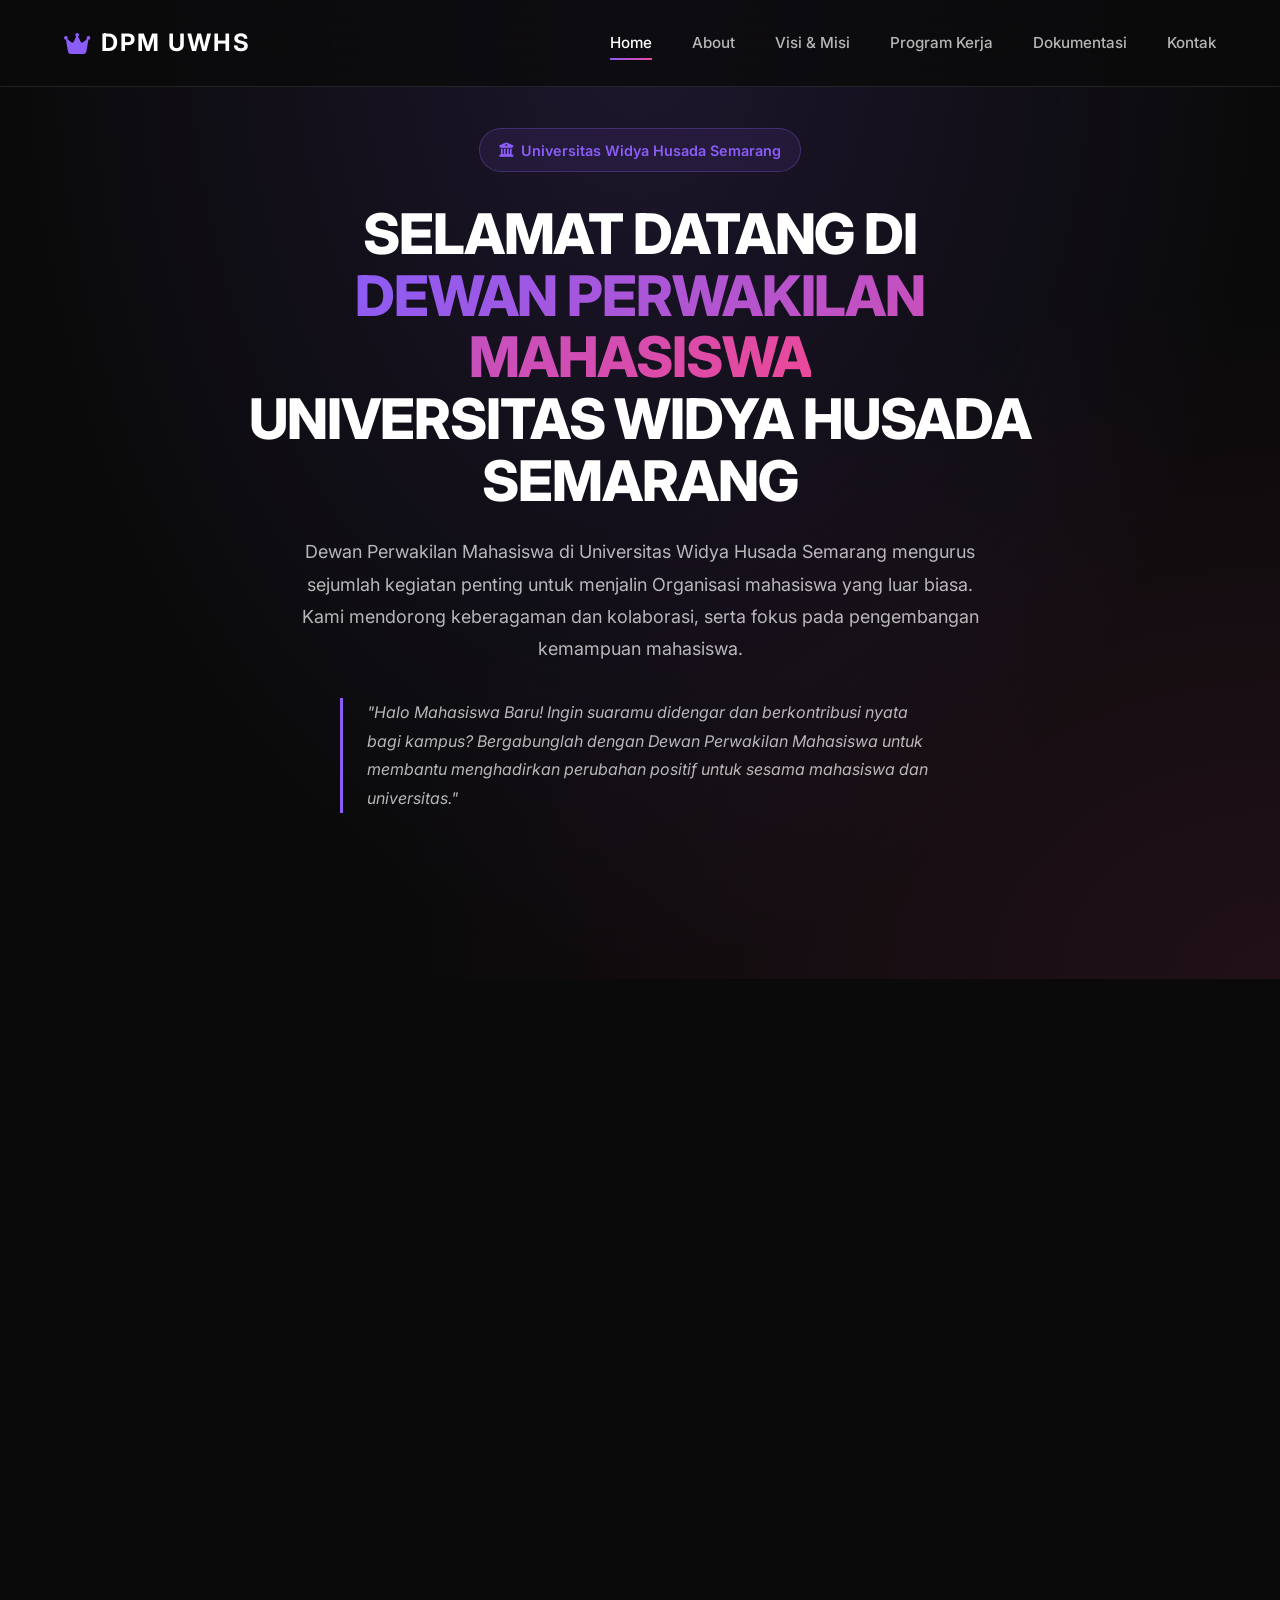
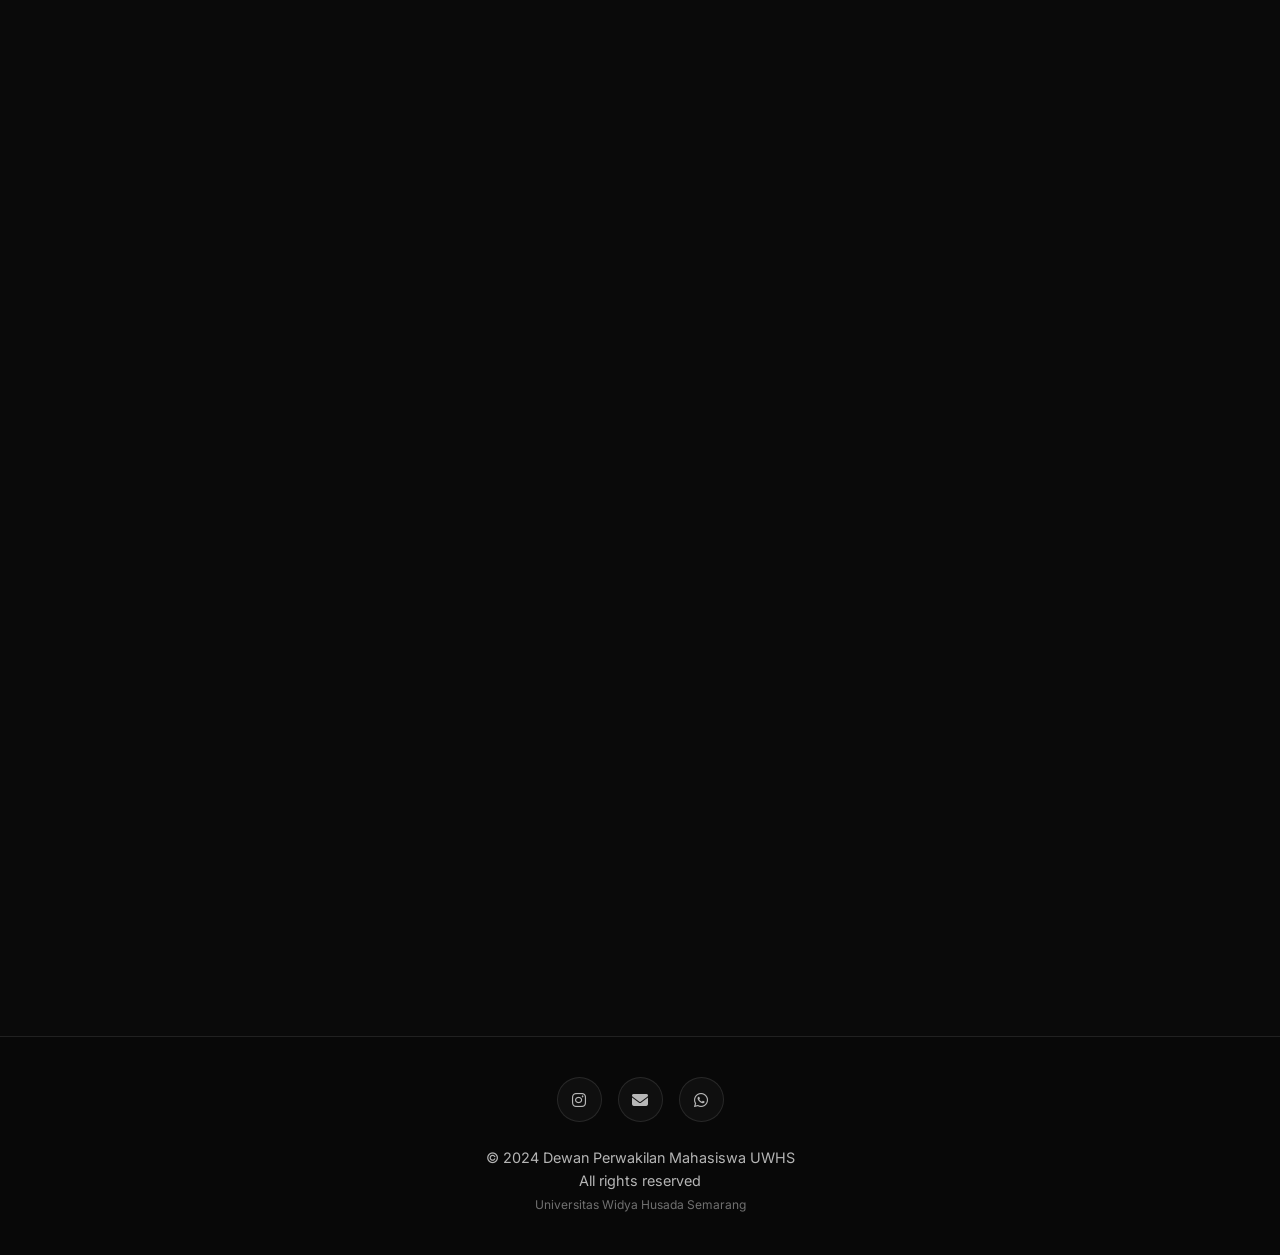
<file: index.html>
<!DOCTYPE html>
<html lang="id">
<head>
    <meta charset="UTF-8">
    <meta name="viewport" content="width=device-width, initial-scale=1.0, maximum-scale=1.0, user-scalable=no">
    <title>DPM UWHS - Dewan Perwakilan Mahasiswa</title>
    <link href="https://cdnjs.cloudflare.com/ajax/libs/font-awesome/6.4.0/css/all.min.css" rel="stylesheet">
    <link href="https://fonts.googleapis.com/css2?family=Inter:wght@300;400;500;600;700;800&display=swap" rel="stylesheet">
    <style>
        :root {
            --primary: #6366f1;
            --secondary: #8b5cf6;
            --accent: #ec4899;
            --bg-dark: #0a0a0a;
            --bg-card: rgba(255, 255, 255, 0.03);
            --text-light: #ffffff;
            --text-gray: rgba(255,255,255,0.7);
            --border-color: rgba(255,255,255,0.1);
        }

        * {
            margin: 0;
            padding: 0;
            box-sizing: border-box;
        }

        html, body {
            overflow-x: hidden;
            max-width: 100vw;
        }

        html {
            scroll-behavior: smooth;
        }

        body {
            font-family: 'Inter', sans-serif;
            background-color: var(--bg-dark);
            color: var(--text-light);
            line-height: 1.6;
            position: relative;
        }

        /* Scrollbar */
        ::-webkit-scrollbar {
            width: 8px;
        }
        ::-webkit-scrollbar-track {
            background: var(--bg-dark);
        }
        ::-webkit-scrollbar-thumb {
            background: linear-gradient(180deg, var(--secondary), var(--accent));
            border-radius: 4px;
        }

        /* ==========================================
           NAVIGATION - FIXED POSITIONING
           ========================================== */
        .navbar {
            position: fixed;
            top: 0;
            left: 0;
            width: 100%;
            z-index: 1000;
            padding: 1.5rem 5%;
            display: flex;
            justify-content: space-between;
            align-items: center;
            background: rgba(10, 10, 10, 0.8);
            backdrop-filter: blur(20px);
            -webkit-backdrop-filter: blur(20px);
            border-bottom: 1px solid rgba(255,255,255,0.1);
            transition: all 0.4s cubic-bezier(0.4, 0, 0.2, 1);
        }

        .navbar.scrolled {
            padding: 1rem 5%;
            background: rgba(10, 10, 10, 0.95);
            box-shadow: 0 10px 30px rgba(0,0,0,0.3);
        }

        .nav-brand {
            font-size: 1.5rem;
            font-weight: 700;
            color: white;
            text-decoration: none;
            letter-spacing: 2px;
            display: flex;
            align-items: center;
            gap: 0.5rem;
            transition: opacity 0.3s;
        }

        .nav-brand:hover {
            opacity: 0.8;
        }

        .nav-brand i {
            color: var(--secondary);
        }

        .nav-menu {
            display: flex;
            list-style: none;
            gap: 2.5rem;
            align-items: center;
        }

        .nav-menu a {
            color: rgba(255,255,255,0.7);
            text-decoration: none;
            font-size: 0.95rem;
            font-weight: 500;
            position: relative;
            padding: 0.5rem 0;
            transition: all 0.3s;
        }

        .nav-menu a::before {
            content: '';
            position: absolute;
            bottom: 0;
            left: 50%;
            width: 0;
            height: 2px;
            background: linear-gradient(90deg, var(--secondary), var(--accent));
            transition: all 0.4s cubic-bezier(0.4, 0, 0.2, 1);
            transform: translateX(-50%);
        }

        .nav-menu a:hover,
        .nav-menu a.active {
            color: white;
        }

        .nav-menu a:hover::before,
        .nav-menu a.active::before {
            width: 100%;
        }

        /* Hamburger Menu */
        .nav-toggle {
            display: none;
            flex-direction: column;
            justify-content: space-between;
            width: 28px;
            height: 20px;
            background: transparent;
            border: none;
            cursor: pointer;
            z-index: 1002;
            padding: 0;
        }

        .nav-toggle span {
            display: block;
            width: 100%;
            height: 2px;
            background: white;
            border-radius: 2px;
            transition: all 0.4s cubic-bezier(0.68, -0.6, 0.32, 1.6);
            transform-origin: center;
        }

        .nav-toggle.active span:nth-child(1) {
            transform: translateY(9px) rotate(45deg);
            background: #FF0000;
            text-shadow: 0 0 10px rgb(0, 255, 234);
        }

        .nav-toggle.active span:nth-child(2) {
            opacity: 0;
            transform: scaleX(0);
        }

        .nav-toggle.active span:nth-child(3) {
            transform: translateY(-9px) rotate(-45deg);
            background: #FF0000;
            text-shadow: 0 0 10px rgb(0, 255, 234);
        }

        /* Mobile Menu Overlay */
        .nav-overlay {
            position: fixed;
            inset: 0;
            background: rgba(0,0,0,0);
            backdrop-filter: blur(0px);
            z-index: 998;
            opacity: 0;
            visibility: hidden;
            transition: all 0.5s ease;
            pointer-events: none;
        }

        .nav-overlay.active {
            background: rgba(0,0,0,0.8);
            backdrop-filter: blur(10px);
            opacity: 1;
            visibility: visible;
            pointer-events: all;
        }

        /* Hero Section */
        .hero {
            min-height: 100vh;
            display: flex;
            align-items: center;
            justify-content: center;
            padding: 8rem 5% 5rem;
            position: relative;
            overflow: hidden;
            background: 
                radial-gradient(ellipse at top, rgba(139, 92, 246, 0.15), transparent 70%),
                radial-gradient(ellipse at bottom right, rgba(236, 72, 153, 0.1), transparent 50%);
        }

        .hero-content {
            max-width: 900px;
            text-align: center;
            position: relative;
            z-index: 1;
        }

        .greeting-badge {
            display: inline-flex;
            align-items: center;
            gap: 0.5rem;
            padding: 0.6rem 1.2rem;
            background: rgba(139, 92, 246, 0.1);
            border: 1px solid rgba(139, 92, 246, 0.3);
            border-radius: 50px;
            color: var(--secondary);
            font-weight: 600;
            font-size: 0.9rem;
            margin-bottom: 2rem;
        }

        .hero h1 {
            font-size: clamp(1.8rem, 5vw, 3.5rem);
            font-weight: 800;
            line-height: 1.1;
            margin-bottom: 1.5rem;
            letter-spacing: -0.02em;
            word-wrap: break-word;
        }

        .hero h1 span {
            background: linear-gradient(135deg, var(--secondary), var(--accent));
            -webkit-background-clip: text;
            -webkit-text-fill-color: transparent;
            background-clip: text;
        }

        .hero p {
            font-size: 1.125rem;
            color: var(--text-gray);
            margin-bottom: 1.5rem;
            max-width: 700px;
            margin-left: auto;
            margin-right: auto;
            line-height: 1.8;
        }

        .hero-quote {
            font-size: 1rem;
            font-style: italic;
            color: var(--text-gray);
            border-left: 3px solid var(--secondary);
            padding-left: 1.5rem;
            text-align: left;
            max-width: 600px;
            margin: 2rem auto;
            line-height: 1.8;
            word-wrap: break-word;
        }

        .btn-group {
            display: flex;
            gap: 1rem;
            justify-content: center;
            flex-wrap: wrap;
            margin-top: 2rem;
        }

        .btn {
            padding: 0.875rem 2rem;
            border-radius: 8px;
            font-weight: 600;
            text-decoration: none;
            transition: all 0.3s ease;
            border: none;
            cursor: pointer;
            font-size: 0.95rem;
            display: inline-flex;
            align-items: center;
            gap: 0.5rem;
        }

        .btn-primary {
            background: linear-gradient(135deg, var(--secondary), var(--accent));
            color: white;
            box-shadow: 0 4px 15px rgba(139, 92, 246, 0.4);
        }

        .btn-primary:hover {
            transform: translateY(-2px);
            box-shadow: 0 8px 25px rgba(139, 92, 246, 0.5);
        }

        .btn-outline {
            background: transparent;
            color: var(--text-light);
            border: 1.5px solid var(--border-color);
        }

        .btn-outline:hover {
            border-color: var(--secondary);
            background: rgba(139, 92, 246, 0.1);
            transform: translateY(-2px);
        }

        /* Section Styles */
        section {
            padding: 6rem 5%;
            position: relative;
            width: 100%;
            overflow-x: hidden;
        }

        .section-header {
            text-align: center;
            margin-bottom: 4rem;
        }

        .section-header h2 {
            font-size: clamp(1.75rem, 4vw, 2.5rem);
            font-weight: 800;
            margin-bottom: 1rem;
            color: var(--text-light);
            letter-spacing: -0.02em;
            word-wrap: break-word;
        }

        .section-header p {
            color: var(--text-gray);
            max-width: 600px;
            margin: 0 auto;
            font-size: 1.1rem;
            word-wrap: break-word;
        }

        .gradient-line {
            width: 60px;
            height: 4px;
            background: linear-gradient(90deg, var(--secondary), var(--accent));
            margin: 1rem auto;
            border-radius: 2px;
        }

        /* ==========================================
           ANIMATIONS - FADE & SLIDE ONLY (NO ROTATE)
           ========================================== */
        
        .anim-fade-up {
            opacity: 0;
            transform: translateY(50px);
            transition: all 0.8s cubic-bezier(0.4, 0, 0.2, 1);
        }
        .anim-fade-up.visible {
            opacity: 1;
            transform: translateY(0);
        }

        .anim-fade-down {
            opacity: 0;
            transform: translateY(-50px);
            transition: all 0.8s cubic-bezier(0.4, 0, 0.2, 1);
        }
        .anim-fade-down.visible {
            opacity: 1;
            transform: translateY(0);
        }

        .anim-slide-left {
            opacity: 0;
            transform: translateX(-100px);
            transition: all 0.8s cubic-bezier(0.4, 0, 0.2, 1);
        }
        .anim-slide-left.visible {
            opacity: 1;
            transform: translateX(0);
        }

        .anim-slide-right {
            opacity: 0;
            transform: translateX(100px);
            transition: all 0.8s cubic-bezier(0.4, 0, 0.2, 1);
        }
        .anim-slide-right.visible {
            opacity: 1;
            transform: translateX(0);
        }

        .anim-scale {
            opacity: 0;
            transform: scale(0.5);
            transition: all 0.8s cubic-bezier(0.68, -0.55, 0.265, 1.55);
        }
        .anim-scale.visible {
            opacity: 1;
            transform: scale(1);
        }

        .anim-flip-x {
            opacity: 0;
            transform: perspective(400px) rotateX(90deg);
            transition: all 0.8s cubic-bezier(0.4, 0, 0.2, 1);
        }
        .anim-flip-x.visible {
            opacity: 1;
            transform: perspective(400px) rotateX(0);
        }

        .stagger-1 { transition-delay: 0.1s; }
        .stagger-2 { transition-delay: 0.2s; }
        .stagger-3 { transition-delay: 0.3s; }
        .stagger-4 { transition-delay: 0.4s; }
        .stagger-5 { transition-delay: 0.5s; }
        .stagger-6 { transition-delay: 0.6s; }

        /* About Section */
        .about-grid {
            display: grid;
            grid-template-columns: 1fr 1fr;
            gap: 4rem;
            align-items: start;
            max-width: 1200px;
            margin: 0 auto;
        }

        .about-content h3 {
            font-size: 1.75rem;
            margin-bottom: 1rem;
            color: var(--text-light);
            font-weight: 700;
        }

        .about-content p {
            color: var(--text-gray);
            margin-bottom: 1.25rem;
            line-height: 1.8;
            text-align: justify;
            word-wrap: break-word;
        }

        .glass-card {
            background: var(--bg-card);
            backdrop-filter: blur(20px);
            -webkit-backdrop-filter: blur(20px);
            border: 1px solid var(--border-color);
            border-radius: 16px;
            padding: 2rem;
            position: sticky;
            top: 100px;
        }

        .stats-grid {
            display: grid;
            grid-template-columns: repeat(2, 1fr);
            gap: 1rem;
        }

        .stat-item {
            text-align: center;
            padding: 1.5rem;
            background: rgba(255,255,255,0.03);
            border-radius: 12px;
            border: 1px solid var(--border-color);
            transition: all 0.3s ease;
        }

        .stat-item:hover {
            border-color: var(--secondary);
            transform: translateY(-2px);
            box-shadow: 0 10px 30px rgba(139, 92, 246, 0.1);
        }

        .stat-number {
            font-size: 2.5rem;
            font-weight: 800;
            background: linear-gradient(135deg, var(--secondary), var(--accent));
            -webkit-background-clip: text;
            -webkit-text-fill-color: transparent;
            background-clip: text;
        }

        .stat-label {
            color: var(--text-gray);
            font-size: 0.875rem;
            margin-top: 0.5rem;
        }

        .structure-img {
            width: 100%;
            max-width: 800px;
            height: 400px;
            background: linear-gradient(135deg, #1e1b4b, #312e81);
            border-radius: 16px;
            margin: 2rem auto;
            display: flex;
            align-items: center;
            justify-content: center;
            border: 2px dashed var(--border-color);
            color: var(--text-gray);
            font-size: 1.1rem;
            gap: 1rem;
            position: relative;
            overflow: hidden;
        }

        .structure-img::before {
            content: '';
            position: absolute;
            top: -50%;
            left: -50%;
            width: 200%;
            height: 200%;
            background: repeating-linear-gradient(
                45deg,
                transparent,
                transparent 10px,
                rgba(139, 92, 246, 0.03) 10px,
                rgba(139, 92, 246, 0.03) 20px
            );
            animation: slide 20s linear infinite;
        }

        @keyframes slide {
            0% { transform: translate(0, 0); }
            100% { transform: translate(50px, 50px); }
        }

        /* Visi Misi */
        .vm-container {
            max-width: 900px;
            margin: 0 auto;
        }

        .vm-card {
            background: var(--bg-card);
            border: 1px solid var(--border-color);
            border-radius: 16px;
            padding: 2.5rem;
            margin-bottom: 1.5rem;
            position: relative;
            overflow: hidden;
            transition: all 0.4s cubic-bezier(0.4, 0, 0.2, 1);
        }

        .vm-card:hover {
            transform: translateY(-5px) scale(1.02);
            border-color: rgba(139, 92, 246, 0.3);
            box-shadow: 0 20px 40px rgba(0,0,0,0.3);
        }

        .vm-card::before {
            content: '';
            position: absolute;
            top: 0;
            left: 0;
            width: 100%;
            height: 3px;
            background: linear-gradient(90deg, var(--secondary), var(--accent));
        }

        .vm-icon {
            font-size: 2.5rem;
            margin-bottom: 1rem;
            background: linear-gradient(135deg, var(--secondary), var(--accent));
            -webkit-background-clip: text;
            -webkit-text-fill-color: transparent;
            background-clip: text;
            display: inline-block;
            transition: transform 0.3s;
        }

        .vm-card:hover .vm-icon {
            transform: scale(1.2);
        }

        .vm-card h3 {
            font-size: 1.5rem;
            margin-bottom: 1rem;
            font-weight: 700;
        }

        .vm-card p, .vm-card li {
            color: var(--text-gray);
            line-height: 1.8;
            word-wrap: break-word;
        }

        .vm-card ul {
            list-style: none;
            padding: 0;
        }

        .vm-card li {
            padding-left: 1.5rem;
            position: relative;
            margin-bottom: 0.75rem;
        }

        .vm-card li::before {
            content: '›';
            position: absolute;
            left: 0;
            color: var(--secondary);
            font-weight: bold;
            font-size: 1.2rem;
        }

        /* Programs */
        .programs-grid {
            display: grid;
            grid-template-columns: repeat(auto-fit, minmax(320px, 1fr));
            gap: 2rem;
            max-width: 1200px;
            margin: 0 auto;
        }

        .program-card {
            background: var(--bg-card);
            border: 1px solid var(--border-color);
            border-radius: 16px;
            overflow: hidden;
            transition: all 0.4s cubic-bezier(0.4, 0, 0.2, 1);
            position: relative;
        }

        .program-card:hover {
            transform: translateY(-10px) scale(1.02);
            border-color: rgba(139, 92, 246, 0.3);
            box-shadow: 0 25px 50px rgba(0,0,0,0.4);
        }

        .program-image {
            width: 100%;
            height: 200px;
            background: linear-gradient(135deg, #1e1b4b, #312e81);
            display: flex;
            align-items: center;
            justify-content: center;
            font-size: 3rem;
            color: rgba(255,255,255,0.2);
            position: relative;
            overflow: hidden;
        }

        .program-image::after {
            content: '';
            position: absolute;
            top: 0;
            left: -100%;
            width: 100%;
            height: 100%;
            background: linear-gradient(90deg, transparent, rgba(255,255,255,0.1), transparent);
            transition: left 0.5s;
        }

        .program-card:hover .program-image::after {
            left: 100%;
        }

        .program-content {
            padding: 1.5rem;
        }

        .program-tag {
            display: inline-block;
            padding: 0.25rem 0.75rem;
            background: rgba(139, 92, 246, 0.1);
            color: var(--secondary);
            border-radius: 20px;
            font-size: 0.75rem;
            font-weight: 600;
            margin-bottom: 0.75rem;
            transition: all 0.3s;
        }

        .program-card:hover .program-tag {
            background: var(--secondary);
            color: white;
        }

        .program-card h3 {
            font-size: 1.25rem;
            margin-bottom: 0.75rem;
            color: var(--text-light);
            font-weight: 600;
        }

        .program-card p {
            color: var(--text-gray);
            font-size: 0.95rem;
            line-height: 1.6;
        }

        /* Gallery */
        .gallery-container {
            max-width: 1000px;
            margin: 0 auto;
            overflow: hidden;
        }

        .gallery-main {
            background: var(--bg-card);
            border: 1px solid var(--border-color);
            border-radius: 16px;
            overflow: hidden;
            position: relative;
            height: 500px;
            box-shadow: 0 25px 50px rgba(0,0,0,0.3);
        }

        .gallery-slide {
            position: absolute;
            width: 100%;
            height: 100%;
            opacity: 0;
            transition: all 0.6s cubic-bezier(0.4, 0, 0.2, 1);
            display: flex;
            align-items: center;
            justify-content: center;
            background: linear-gradient(135deg, #1e1b4b, #312e81);
            flex-direction: column;
            transform: scale(1.1);
        }

        .gallery-slide.active {
            opacity: 1;
            transform: scale(1);
        }

        .gallery-slide i {
            font-size: 5rem;
            color: rgba(255,255,255,0.2);
            margin-bottom: 2rem;
            transition: transform 0.3s;
        }

        .gallery-slide:hover i {
            transform: scale(1.1);
        }

        .gallery-caption {
            position: absolute;
            bottom: 0;
            left: 0;
            right: 0;
            padding: 2rem;
            background: linear-gradient(to top, rgba(0,0,0,0.9), transparent);
            transform: translateY(20px);
            opacity: 0;
            transition: all 0.4s;
        }

        .gallery-slide.active .gallery-caption {
            transform: translateY(0);
            opacity: 1;
        }

        .gallery-caption h4 {
            color: white;
            font-size: 1.5rem;
            margin-bottom: 0.5rem;
            font-weight: 600;
        }

        .gallery-caption p {
            color: var(--text-gray);
        }

        .gallery-nav {
            display: flex;
            justify-content: center;
            gap: 1rem;
            margin-top: 1.5rem;
        }

        .gallery-btn {
            width: 50px;
            height: 50px;
            border-radius: 50%;
            border: 1px solid var(--border-color);
            background: var(--bg-card);
            color: var(--text-light);
            cursor: pointer;
            transition: all 0.3s;
            display: flex;
            align-items: center;
            justify-content: center;
        }

        .gallery-btn:hover {
            background: var(--secondary);
            border-color: var(--secondary);
            transform: scale(1.1);
        }

        .gallery-dots {
            display: flex;
            gap: 0.5rem;
            margin-top: 1rem;
            justify-content: center;
        }

        .dot {
            width: 10px;
            height: 10px;
            border-radius: 50%;
            background: var(--border-color);
            cursor: pointer;
            transition: all 0.3s cubic-bezier(0.68, -0.55, 0.265, 1.55);
        }

        .dot.active {
            background: var(--secondary);
            width: 30px;
            border-radius: 5px;
        }

        /* Contact */
        .contact-container {
            max-width: 800px;
            margin: 0 auto;
            overflow: hidden;
        }

        .contact-grid {
            display: grid;
            grid-template-columns: repeat(3, 1fr);
            gap: 1.5rem;
            margin-bottom: 3rem;
        }

        .contact-item {
            text-align: center;
            padding: 2rem;
            background: var(--bg-card);
            border: 1px solid var(--border-color);
            border-radius: 16px;
            transition: all 0.4s cubic-bezier(0.4, 0, 0.2, 1);
            position: relative;
            overflow: hidden;
        }

        .contact-item::before {
            content: '';
            position: absolute;
            top: 0;
            left: 0;
            width: 100%;
            height: 0;
            background: linear-gradient(180deg, rgba(139, 92, 246, 0.1), transparent);
            transition: height 0.4s;
        }

        .contact-item:hover::before {
            height: 100%;
        }

        .contact-item:hover {
            transform: translateY(-5px) scale(1.05);
            border-color: var(--secondary);
        }

        .contact-icon {
            width: 60px;
            height: 60px;
            border-radius: 50%;
            background: linear-gradient(135deg, var(--secondary), var(--accent));
            display: flex;
            align-items: center;
            justify-content: center;
            margin: 0 auto 1rem;
            font-size: 1.5rem;
            color: white;
            transition: transform 0.3s;
        }

        .contact-item:hover .contact-icon {
            transform: scale(1.1);
        }

        .contact-item h4 {
            margin-bottom: 0.5rem;
            color: var(--text-light);
            font-size: 1rem;
        }

        .contact-item p, .contact-item a {
            color: var(--text-gray);
            text-decoration: none;
            font-size: 0.9rem;
            transition: color 0.3s;
            word-break: break-word;
        }

        .contact-item a:hover {
            color: var(--secondary);
        }

        .form-container {
            background: var(--bg-card);
            border: 1px solid var(--border-color);
            border-radius: 16px;
            padding: 2.5rem;
            position: relative;
            overflow: hidden;
        }

        .form-container::before {
            content: '';
            position: absolute;
            top: -50%;
            left: -50%;
            width: 200%;
            height: 200%;
            background: radial-gradient(circle, rgba(139, 92, 246, 0.03) 0%, transparent 70%);
            animation: rotate 30s linear infinite;
        }

        @keyframes rotate {
            from { transform: rotate(0deg); }
            to { transform: rotate(360deg); }
        }

        .form-group {
            margin-bottom: 1.25rem;
            position: relative;
            z-index: 1;
        }

        .form-group label {
            display: block;
            margin-bottom: 0.5rem;
            color: var(--text-light);
            font-weight: 500;
            font-size: 0.9rem;
        }

        .form-control {
            width: 100%;
            padding: 0.875rem 1rem;
            background: rgba(255,255,255,0.05);
            border: 1px solid var(--border-color);
            border-radius: 8px;
            color: var(--text-light);
            font-family: inherit;
            font-size: 0.95rem;
            transition: all 0.3s;
        }

        .form-control:focus {
            outline: none;
            border-color: var(--secondary);
            background: rgba(255,255,255,0.08);
            box-shadow: 0 0 20px rgba(139, 92, 246, 0.1);
        }

        .form-control::placeholder {
            color: rgba(148, 163, 184, 0.4);
        }

        textarea.form-control {
            resize: vertical;
            min-height: 100px;
        }

        .alert {
            padding: 1rem;
            border-radius: 8px;
            margin-bottom: 1.5rem;
            display: none;
            font-size: 0.9rem;
            position: relative;
            z-index: 1;
        }

        .alert-success {
            background: rgba(34, 197, 94, 0.1);
            border: 1px solid rgba(34, 197, 94, 0.2);
            color: #4ade80;
        }

        /* Footer */
        footer {
            background: rgba(0,0,0,0.2);
            border-top: 1px solid var(--border-color);
            padding: 2.5rem 5%;
            text-align: center;
            width: 100%;
            overflow: hidden;
        }

        .social-links {
            display: flex;
            justify-content: center;
            gap: 1rem;
            margin-bottom: 1.5rem;
        }

        .social-links a {
            width: 45px;
            height: 45px;
            border-radius: 50%;
            background: var(--bg-card);
            border: 1px solid var(--border-color);
            display: flex;
            align-items: center;
            justify-content: center;
            color: var(--text-gray);
            text-decoration: none;
            transition: all 0.4s cubic-bezier(0.68, -0.55, 0.265, 1.55);
            position: relative;
            overflow: hidden;
        }

        .social-links a::before {
            content: '';
            position: absolute;
            top: 0;
            left: 0;
            width: 100%;
            height: 100%;
            background: linear-gradient(135deg, var(--secondary), var(--accent));
            opacity: 0;
            transition: opacity 0.3s;
            z-index: 0;
        }

        .social-links a:hover::before {
            opacity: 1;
        }

        .social-links a:hover {
            transform: translateY(-5px);
            border-color: transparent;
        }

        .social-links a i {
            position: relative;
            z-index: 1;
            transition: color 0.3s;
        }

        .social-links a:hover i {
            color: white;
        }

        .footer-text {
            color: var(--text-gray);
            font-size: 0.9rem;
            word-wrap: break-word;
        }

        /* ==========================================
           RESPONSIVE - MOBILE MENU & ANTI SCROLL
           ========================================== */
        @media (max-width: 768px) {
            html, body {
                overflow-x: hidden;
                width: 100%;
                max-width: 100vw;
                position: relative;
            }

            body {
                touch-action: pan-y;
                -webkit-overflow-scrolling: touch;
            }

            .nav-toggle {
                display: flex;
            }
            
            .nav-menu {
                position: fixed;
                top: 0;
                right: -100%;
                width: min(70%, 400px);
                height: 100vh;
                background: linear-gradient(135deg, rgba(20,20,20,0.98), rgba(10,10,10,0.99));
                backdrop-filter: blur(20px);
                flex-direction: column;
                justify-content: center;
                align-items: flex-start;
                padding: 6rem 3rem;
                gap: 0;
                transition: right 0.5s cubic-bezier(0.4, 0, 0.2, 1);
                border-left: 1px solid rgba(255,255,255,0.1);
                box-shadow: -10px 0 40px rgba(0,0,0,0.5);
                z-index: 1001;
                margin: 0;
                list-style: none;
            }

            .nav-menu.active {
                right: 0;
            }

            .nav-menu li {
                opacity: 0;
                transform: translateX(50px);
                transition: all 0.5s cubic-bezier(0.4, 0, 0.2, 1);
                margin-bottom: 2rem;
                width: 100%;
            }

            .nav-menu.active li {
                opacity: 1;
                transform: translateX(0);
            }

            .nav-menu.active li:nth-child(1) { transition-delay: 0.08s; }
            .nav-menu.active li:nth-child(2) { transition-delay: 0.16s; }
            .nav-menu.active li:nth-child(3) { transition-delay: 0.24s; }
            .nav-menu.active li:nth-child(4) { transition-delay: 0.32s; }
            .nav-menu.active li:nth-child(5) { transition-delay: 0.40s; }
            .nav-menu.active li:nth-child(6) { transition-delay: 0.48s; }

            .nav-menu a {
                font-size: 1.1rem;
                font-weight: 600;
                color: rgba(255,255,255,0.8);
                display: block;
                width: 100%;
                padding: 0.5rem 0;
                position: relative;
                text-decoration: none;
            }

            .nav-menu a::before {
                display: none;
            }

            .hero {
                padding: 6rem 1rem 3rem;
                width: 100%;
            }

            .hero-content {
                width: 100%;
                padding: 0;
            }

            section {
                padding: 4rem 1rem;
                width: 100%;
            }

            .about-grid {
                grid-template-columns: 1fr;
                gap: 2rem;
            }

            .glass-card {
                position: relative;
                top: 0;
                width: 100%;
            }

            .programs-grid {
                grid-template-columns: 1fr;
                gap: 1.5rem;
            }

            .contact-grid {
                grid-template-columns: 1fr;
                gap: 1rem;
            }

            .gallery-main {
                height: 350px;
                width: 100%;
            }

            .gallery-container {
                width: 100%;
            }

            .btn-group {
                flex-direction: column;
                align-items: center;
                width: 100%;
            }

            .btn {
                width: 100%;
                max-width: 280px;
                justify-content: center;
            }

            .structure-img {
                height: 250px;
                font-size: 1rem;
                text-align: center;
                padding: 1rem;
            }

            .hero h1 {
                font-size: clamp(1.5rem, 6vw, 2rem);
            }

            .section-header h2 {
                font-size: clamp(1.5rem, 5vw, 2rem);
            }

            .vm-card {
                padding: 1.5rem;
            }

            .form-container {
                padding: 1.5rem;
            }

            .about-content,
            .about-visual,
            .program-card,
            .contact-item,
            .vm-card {
                width: 100%;
                max-width: 100%;
            }

            img {
                max-width: 100%;
                height: auto;
            }
        }

        @media (max-width: 480px) {
            .navbar {
                padding: 1rem 5%;
            }

            .nav-brand {
                font-size: 1.2rem;
                letter-spacing: 1px;
            }

            .hero h1 {
                font-size: 1.4rem;
            }

            .hero p {
                font-size: 0.95rem;
            }

            .stat-number {
                font-size: 2rem;
            }

            .program-image {
                height: 150px;
            }
        }
    </style>
</head>
<body>

    <!-- Navigation -->
    <nav class="navbar" id="navbar">
        <a href="#home" class="nav-brand">
            <i class="fas fa-crown"></i> DPM UWHS
        </a>
        
        <ul class="nav-menu" id="navMenu">
            <li><a href="#home" class="active">Home</a></li>
            <li><a href="#about">About</a></li>
            <li><a href="#visimisi">Visi & Misi</a></li>
            <li><a href="#programs">Program Kerja</a></li>
            <li><a href="#gallery">Dokumentasi</a></li>
            <li><a href="#contact">Kontak</a></li>
        </ul>

        <button class="nav-toggle" id="navToggle" aria-label="Toggle menu">
            <span></span>
            <span></span>
            <span></span>
        </button>
    </nav>

    <div class="nav-overlay" id="navOverlay"></div>

    <!-- Hero Section -->
    <section class="hero" id="home">
        <div class="hero-content">
            <div class="greeting-badge anim-fade-down">
                <i class="fas fa-university"></i> Universitas Widya Husada Semarang
            </div>
            <h1 class="anim-scale">
                SELAMAT DATANG DI<br>
                <span>DEWAN PERWAKILAN MAHASISWA</span><br>
                UNIVERSITAS WIDYA HUSADA SEMARANG
            </h1>
            <p class="anim-fade-up stagger-1">
                Dewan Perwakilan Mahasiswa di Universitas Widya Husada Semarang mengurus sejumlah kegiatan penting untuk menjalin Organisasi mahasiswa yang luar biasa. Kami mendorong keberagaman dan kolaborasi, serta fokus pada pengembangan kemampuan mahasiswa.
            </p>
            <div class="hero-quote anim-slide-left stagger-2">
                "Halo Mahasiswa Baru! Ingin suaramu didengar dan berkontribusi nyata bagi kampus? Bergabunglah dengan Dewan Perwakilan Mahasiswa untuk membantu menghadirkan perubahan positif untuk sesama mahasiswa dan universitas."
            </div>
            <div class="btn-group anim-fade-up stagger-3">
                <a href="#programs" class="btn btn-primary">
                    <i class="fas fa-rocket"></i> Lihat Program Kerja
                </a>
                <a href="#contact" class="btn btn-outline">
                    <i class="fas fa-envelope"></i> Hubungi Kami
                </a>
            </div>
        </div>
    </section>

    <!-- About Section -->
    <section id="about">
        <div class="section-header">
            <h2 class="anim-flip-x">Tentang DPM</h2>
            <div class="gradient-line anim-scale"></div>
            <p class="anim-fade-up">Tak kenal maka kenalan dulu yuk dengan kami</p>
        </div>
        
        <div class="about-grid">
            <div class="about-content">
                <h3 class="anim-slide-left">Apa itu DPM?</h3>
                <p class="anim-fade-up stagger-1">
                    DPM singkatan dari Dewan Perwakilan Mahasiswa adalah Organisasi Mahasiswa di bidang legislatif tertinggi di Universitas Widya Husada Semarang. DPM tertulis didalam buku pedoman organisasi kemahasiswaan UWHS, BAB II tentang Organisasi Kemahasiswaan.
                </p>
                <p class="anim-fade-up stagger-2">
                    Dalam lingkup Sekolah Tinggi/Universitas, Organisasi merupakan wadah atau tempat berkumpulnya Mahasiswa dengan 3 sistematis yaitu terpimpin, terkendali/terencana, serta rasional dalam memanfaatkan segala sumber daya yang baik dengan metode, material & lingkungan.
                </p>
                <p class="anim-fade-up stagger-3">
                    Dewan Perwakilan Mahasiswa memiliki peran yang penting dalam menjaga kepentingan dan kesejahteraan mahasiswa di kampus. DPM juga memiliki fungsi sebagai jembatan komunikasi antara mahasiswa dengan pihak Kampus dan Pemerintah.
                </p>
            </div>
            <div class="about-visual anim-slide-right">
                <div class="glass-card">
                    <div class="stats-grid">
                        <div class="stat-item anim-scale stagger-1">
                            <div class="stat-number">6</div>
                            <div class="stat-label">Program Kerja</div>
                        </div>
                        <div class="stat-item anim-scale stagger-2">
                            <div class="stat-number">3</div>
                            <div class="stat-label">Komisi</div>
                        </div>
                        <div class="stat-item anim-scale stagger-3">
                            <div class="stat-number">100+</div>
                            <div class="stat-label">Anggota Aktif</div>
                        </div>
                        <div class="stat-item anim-scale stagger-4">
                            <div class="stat-number">2023</div>
                            <div class="stat-label">Tahun Berdiri</div>
                        </div>
                    </div>
                </div>
            </div>
        </div>

        <div style="margin-top: 4rem;">
            <div class="section-header">
                <h3 class="anim-fade-up">Struktur Organisasi</h3>
            </div>
            <div class="structure-img anim-fade-up">
                <i class="fas fa-sitemap"></i>
                <span>Struktur Organisasi DPM UWHS</span>
            </div>
        </div>
    </section>

    <!-- Vision Mission Section -->
    <section id="visimisi" style="background: rgba(0,0,0,0.2);">
        <div class="section-header">
            <h2 class="anim-flip-x">Visi & Misi</h2>
            <div class="gradient-line anim-scale"></div>
            <p class="anim-fade-up">Menjadikan DPM sebagai organisasi legislatif profesional dengan landasan kekeluargaan</p>
        </div>

        <div class="vm-container">
            <div class="vm-card anim-slide-left">
                <div class="vm-icon">
                    <i class="fas fa-eye"></i>
                </div>
                <h3>Visi</h3>
                <p>
                    Menjadikan DPM Universitas Widya Husada Semarang Sebagai Organisasi Legislatif Profesional Dengan Landasan Kekeluargaan.
                </p>
            </div>

            <div class="vm-card anim-slide-right">
                <div class="vm-icon">
                    <i class="fas fa-bullseye"></i>
                </div>
                <h3>Misi</h3>
                <ul>
                    <li>Mengoptimalkan peran DPM sebagai perantara dalam menyampaikan aspirasi Mahasiswa.</li>
                    <li>Memaksimalkan kualitas pelayanan dalam controlling, budgeting, dan legislating tingkat fakultas.</li>
                    <li>Menjalin kerja sama, hubungan yang harmonis, antar sesama Ormawa.</li>
                </ul>
            </div>

            <div class="vm-card anim-slide-left">
                <div class="vm-icon">
                    <i class="fas fa-tasks"></i>
                </div>
                <h3>Tujuan DPM</h3>
                <ul>
                    <li>Mengemukakan aspirasi dan kepentingan mahasiswa kepada pihak kampus dan pemerintah.</li>
                    <li>Mengawasi dan mengontrol kebijakan kampus yang berdampak pada mahasiswa.</li>
                    <li>Membantu memecahkan permasalahan yang dihadapi oleh mahasiswa.</li>
                    <li>Mengkoordinasikan kegiatan dan program-program yang berkaitan dengan Mahasiswa.</li>
                </ul>
            </div>
        </div>
    </section>

    <!-- Programs Section -->
    <section id="programs">
        <div class="section-header">
            <h2 class="anim-flip-x">Program Kerja</h2>
            <div class="gradient-line anim-scale"></div>
            <p class="anim-fade-up">Berikut adalah Program Kerja Kami yang sedang dan telah berlangsung</p>
        </div>

        <div class="programs-grid">
            <div class="program-card anim-scale stagger-1">
                <div class="program-image">
                    <i class="fas fa-coins"></i>
                </div>
                <div class="program-content">
                    <span class="program-tag">Proker 1</span>
                    <h3>Sosialisasi Anggaran Dana</h3>
                    <p>Sosialisasi Anggaran Dana adalah program kerja yang dimaksudkan untuk menjadi narahubung kemahasiswaan dengan organisasi mahasiswa Universitas Widya Husada Semarang.</p>
                </div>
            </div>

            <div class="program-card anim-scale stagger-2">
                <div class="program-image">
                    <i class="fas fa-users-cog"></i>
                </div>
                <div class="program-content">
                    <span class="program-tag">Proker 2</span>
                    <h3>Latihan Dasar Organisasi</h3>
                    <p>Latihan Dasar Organisasi (LDO) merupakan program kerja eksternal yang bertujuan untuk mendidik anggota organisasi tentang keorganisasian, kepemimpinan, manajemen waktu dan pemecahan masalah.</p>
                </div>
            </div>

            <div class="program-card anim-scale stagger-3">
                <div class="program-image">
                    <i class="fas fa-gavel"></i>
                </div>
                <div class="program-content">
                    <span class="program-tag">Proker 3</span>
                    <h3>Kelas Legislatif</h3>
                    <p>Kelas Legislatif adalah program kerja yang dimaksudkan untuk memberikan pelatihan mengenai Siomas, Alur Proposal, Proposal, LPJ Kegiatan, LPJ Keuangan dan LPJ tahunan.</p>
                </div>
            </div>

            <div class="program-card anim-scale stagger-4">
                <div class="program-image">
                    <i class="fas fa-comments"></i>
                </div>
                <div class="program-content">
                    <span class="program-tag">Proker 4</span>
                    <h3>Diskusi Terbuka</h3>
                    <p>Diskusi Terbuka adalah program kerja yang dimaksudkan untuk menyalurkan atau memberikan wadah dalam penyampaian aspirasi, keluhan, masukan, atau kritikan kepada seluruh mahasiswa.</p>
                </div>
            </div>

            <div class="program-card anim-scale stagger-5">
                <div class="program-image">
                    <i class="fas fa-user-plus"></i>
                </div>
                <div class="program-content">
                    <span class="program-tag">Proker 5</span>
                    <h3>Open Recruitment</h3>
                    <p>Open Recruitment adalah program kerja untuk merekrut mahasiswa Universitas Widya Husada dan menjadikannya sebagai penerus Organisasi Dewan Perwakilan Mahasiswa.</p>
                </div>
            </div>

            <div class="program-card anim-scale stagger-6">
                <div class="program-image">
                    <i class="fas fa-vote-yea"></i>
                </div>
                <div class="program-content">
                    <span class="program-tag">Proker 6</span>
                    <h3>Pemilu Raya</h3>
                    <p>Pemira adalah program kerja wajib sebagai penentuan ketua dan wakil ketua kepengurusan DPM dan BEM yang dimulai dari Debat, Voting, Pelantikan, dan Dokumentasi.</p>
                </div>
            </div>
        </div>
    </section>

    <!-- Gallery Section -->
    <section id="gallery" style="background: rgba(0,0,0,0.2);">
        <div class="section-header">
            <h2 class="anim-flip-x">Dokumentasi</h2>
            <div class="gradient-line anim-scale"></div>
            <p class="anim-fade-up">Momen-momen berharga dari kegiatan DPM UWHS</p>
        </div>

        <div class="gallery-container anim-scale">
            <div class="gallery-main">
                <div class="gallery-slide active">
                    <i class="fas fa-hand-holding-usd"></i>
                    <div class="gallery-caption">
                        <h4>Sosialisasi Anggaran Dana</h4>
                        <p>Kegiatan sosialisasi pengelolaan anggaran untuk ORMAWA</p>
                    </div>
                </div>
                <div class="gallery-slide">
                    <i class="fas fa-graduation-cap"></i>
                    <div class="gallery-caption">
                        <h4>Latihan Dasar Organisasi</h4>
                        <p>Pelatihan pembentukan karakter keorganisasian mahasiswa</p>
                    </div>
                </div>
                <div class="gallery-slide">
                    <i class="fas fa-book-open"></i>
                    <div class="gallery-caption">
                        <h4>Kelas Legislatif</h4>
                        <p>Pembelajaran tata tertib dan administrasi organisasi</p>
                    </div>
                </div>
                <div class="gallery-slide">
                    <i class="fas fa-microphone-alt"></i>
                    <div class="gallery-caption">
                        <h4>Diskusi Terbuka</h4>
                        <p>Wadah aspirasi dan silaturahmi antar mahasiswa</p>
                    </div>
                </div>
                <div class="gallery-slide">
                    <i class="fas fa-bullhorn"></i>
                    <div class="gallery-caption">
                        <h4>Open Recruitment</h4>
                        <p>Penerimaan anggota baru DPM periode berjalan</p>
                    </div>
                </div>
                <div class="gallery-slide">
                    <i class="fas fa-check-circle"></i>
                    <div class="gallery-caption">
                        <h4>Pemilu Raya</h4>
                        <p>Pemilihan ketua dan wakil ketua DPM & BEM</p>
                    </div>
                </div>
            </div>

            <div class="gallery-nav">
                <button class="gallery-btn" onclick="changeSlide(-1)">
                    <i class="fas fa-chevron-left"></i>
                </button>
                <button class="gallery-btn" onclick="changeSlide(1)">
                    <i class="fas fa-chevron-right"></i>
                </button>
            </div>

            <div class="gallery-dots">
                <span class="dot active" onclick="currentSlide(1)"></span>
                <span class="dot" onclick="currentSlide(2)"></span>
                <span class="dot" onclick="currentSlide(3)"></span>
                <span class="dot" onclick="currentSlide(4)"></span>
                <span class="dot" onclick="currentSlide(5)"></span>
                <span class="dot" onclick="currentSlide(6)"></span>
            </div>
        </div>
    </section>

    <!-- Contact Section -->
    <section id="contact">
        <div class="section-header">
            <h2 class="anim-flip-x">Hubungi Kami</h2>
            <div class="gradient-line anim-scale"></div>
            <p class="anim-fade-up">Silakan hubungi kami melalui kontak berikut atau kirim pesan langsung</p>
        </div>

        <div class="contact-container">
            <div class="contact-grid">
                <div class="contact-item anim-fade-up stagger-1">
                    <div class="contact-icon">
                        <i class="fas fa-phone"></i>
                    </div>
                    <h4>Telepon</h4>
                    <a href="telp:+6288983462045">
                        +62 889-8346-2045 (Suci)
                    </a>
                    <a href="telp:‪+6289526919606‬">
                        ‪+62 895‑2691‑9606‬ (Mischa)
                    </a>
                    <!-- 
                    <p>+62 895-7070-07040 (Anisa)</p>
                    <p>+62 895-3671-90915 (Adinda)</p>
                    -->
                </div>
                <div class="contact-item anim-fade-up stagger-2">
                    <div class="contact-icon">
                        <i class="fas fa-envelope"></i>
                    </div>
                    <h4>Email</h4>
                    <a href="mailto:dewanperwakilanmahasiswauwhs@gmail.com">
                        dewanperwakilanmahasiswauwhs@gmail.com
                    </a>
                </div>
                <div class="contact-item anim-fade-up stagger-3">
                    <div class="contact-icon">
                        <i class="fab fa-instagram"></i>
                    </div>
                    <h4>Instagram</h4>
                    <a href="https://www.instagram.com/dpm.uwhs/" target="_blank">@dpm.uwhs</a>
                </div>
            </div>

            <div class="form-container anim-fade-up">
                <div class="alert alert-success" id="alertBox">
                    <strong>Terima Kasih!</strong> Pesan Anda Sudah Berhasil Kami Terima.
                </div>
                <h3 style="margin-bottom: 1.5rem; text-align: center;">Kirim Pesan</h3>
                <form id="messageForm">
                    <div style="display: grid; grid-template-columns: 1fr 1fr; gap: 1rem;">
                        <div class="form-group">
                            <label for="nama">Nama Lengkap</label>
                            <input type="text" class="form-control" name="nama" id="nama" required minlength="5" placeholder="Masukkan nama lengkap">
                        </div>
                        <div class="form-group">
                            <label for="prodi">Program Studi</label>
                            <input type="text" class="form-control" name="prodi" id="prodi" required placeholder="D3/S1 Example">
                        </div>
                    </div>
                    <div class="form-group">
                        <label for="email">Email</label>
                        <input type="email" class="form-control" name="email" id="email" required placeholder="nama@example.com">
                    </div>
                    <div class="form-group">
                        <label for="pesan">Pesan</label>
                        <textarea class="form-control" name="pesan" id="pesan" required placeholder="Tulis pesan Anda di sini..." rows="4"></textarea>
                    </div>
                    <button type="submit" class="btn btn-primary" style="width: 100%;">
                        <i class="fas fa-paper-plane"></i> Kirim Pesan
                    </button>
                </form>
            </div>
        </div>
    </section>

    <!-- Footer -->
    <footer>
        <div class="social-links">
            <a href="https://www.instagram.com/dpm.uwhs/" target="_blank" title="Instagram">
                <i class="fab fa-instagram"></i>
            </a>
            <a href="mailto:dewanperwakilanmahasiswauwhs@gmail.com" title="Email">
                <i class="fas fa-envelope"></i>
            </a>
            <a href="https://wa.me/+6289570700704" target="_blank" title="WhatsApp">
                <i class="fab fa-whatsapp"></i>
            </a>
        </div>
        <p class="footer-text">
            © 2024 Dewan Perwakilan Mahasiswa UWHS<br>All rights reserved<br>
            <small style="opacity: 0.6;">Universitas Widya Husada Semarang</small>
        </p>
    </footer>

    <script>
        // Navbar scroll effect
        const navbar = document.getElementById('navbar');
        window.addEventListener('scroll', () => {
            if (window.scrollY > 50) {
                navbar.classList.add('scrolled');
            } else {
                navbar.classList.remove('scrolled');
            }
        });

        // Mobile menu toggle
        const navToggle = document.getElementById('navToggle');
        const navMenu = document.getElementById('navMenu');
        const navOverlay = document.getElementById('navOverlay');
        const menuLinks = document.querySelectorAll('.nav-menu a');

        function toggleMenu() {
            navToggle.classList.toggle('active');
            navMenu.classList.toggle('active');
            navOverlay.classList.toggle('active');
            
            // Prevent body scroll when menu is open
            if (navMenu.classList.contains('active')) {
                document.body.style.overflow = 'hidden';
            } else {
                document.body.style.overflow = '';
            }
        }

        navToggle.addEventListener('click', toggleMenu);
        navOverlay.addEventListener('click', toggleMenu);

        // Close menu when clicking on a link
        menuLinks.forEach(link => {
            link.addEventListener('click', () => {
                navToggle.classList.remove('active');
                navMenu.classList.remove('active');
                navOverlay.classList.remove('active');
                document.body.style.overflow = '';
            });
        });

        // Active nav link on scroll
        const sections = document.querySelectorAll('section');
        
        window.addEventListener('scroll', () => {
            let current = '';
            sections.forEach(section => {
                const sectionTop = section.offsetTop;
                if (scrollY >= (sectionTop - 200)) {
                    current = section.getAttribute('id');
                }
            });

            menuLinks.forEach(link => {
                link.classList.remove('active');
                if (link.getAttribute('href').slice(1) === current) {
                    link.classList.add('active');
                }
            });
        });

        // ATTRACTIVE ANIMATIONS - REPEAT ON SCROLL
        const observerOptions = {
            root: null,
            rootMargin: '0px',
            threshold: 0.1
        };

        const observer = new IntersectionObserver((entries) => {
            entries.forEach(entry => {
                if (entry.isIntersecting) {
                    entry.target.classList.add('visible');
                } else {
                    entry.target.classList.remove('visible');
                }
            });
        }, observerOptions);

        const animatedElements = document.querySelectorAll(
            '.anim-fade-up, .anim-fade-down, .anim-slide-left, .anim-slide-right, ' +
            '.anim-scale, .anim-flip-x'
        );
        
        animatedElements.forEach((el) => {
            observer.observe(el);
        });

        // Gallery Carousel
        let slideIndex = 1;
        
        function changeSlide(n) {
            showSlide(slideIndex += n);
        }

        function currentSlide(n) {
            showSlide(slideIndex = n);
        }

        function showSlide(n) {
            const slides = document.getElementsByClassName('gallery-slide');
            const dots = document.getElementsByClassName('dot');
            
            if (n > slides.length) slideIndex = 1;
            if (n < 1) slideIndex = slides.length;
            
            for (let i = 0; i < slides.length; i++) {
                slides[i].classList.remove('active');
            }
            
            for (let i = 0; i < dots.length; i++) {
                dots[i].classList.remove('active');
            }
            
            slides[slideIndex - 1].classList.add('active');
            dots[slideIndex - 1].classList.add('active');
        }

        setInterval(() => {
            changeSlide(1);
        }, 5000);

        // Form handling
        const form = document.getElementById('messageForm');
        const alertBox = document.getElementById('alertBox');

        form.addEventListener('submit', (e) => {
            e.preventDefault();
            alertBox.style.display = 'block';
            form.reset();
            setTimeout(() => {
                alertBox.style.display = 'none';
            }, 5000);
        });

        // Smooth scroll for all anchor links
        document.querySelectorAll('a[href^="#"]').forEach(anchor => {
            anchor.addEventListener('click', function (e) {
                e.preventDefault();
                const target = document.querySelector(this.getAttribute('href'));
                if (target) {
                    target.scrollIntoView({
                        behavior: 'smooth',
                        block: 'start'
                    });
                }
            });
        });
    </script>
</body>
</html>
</file>
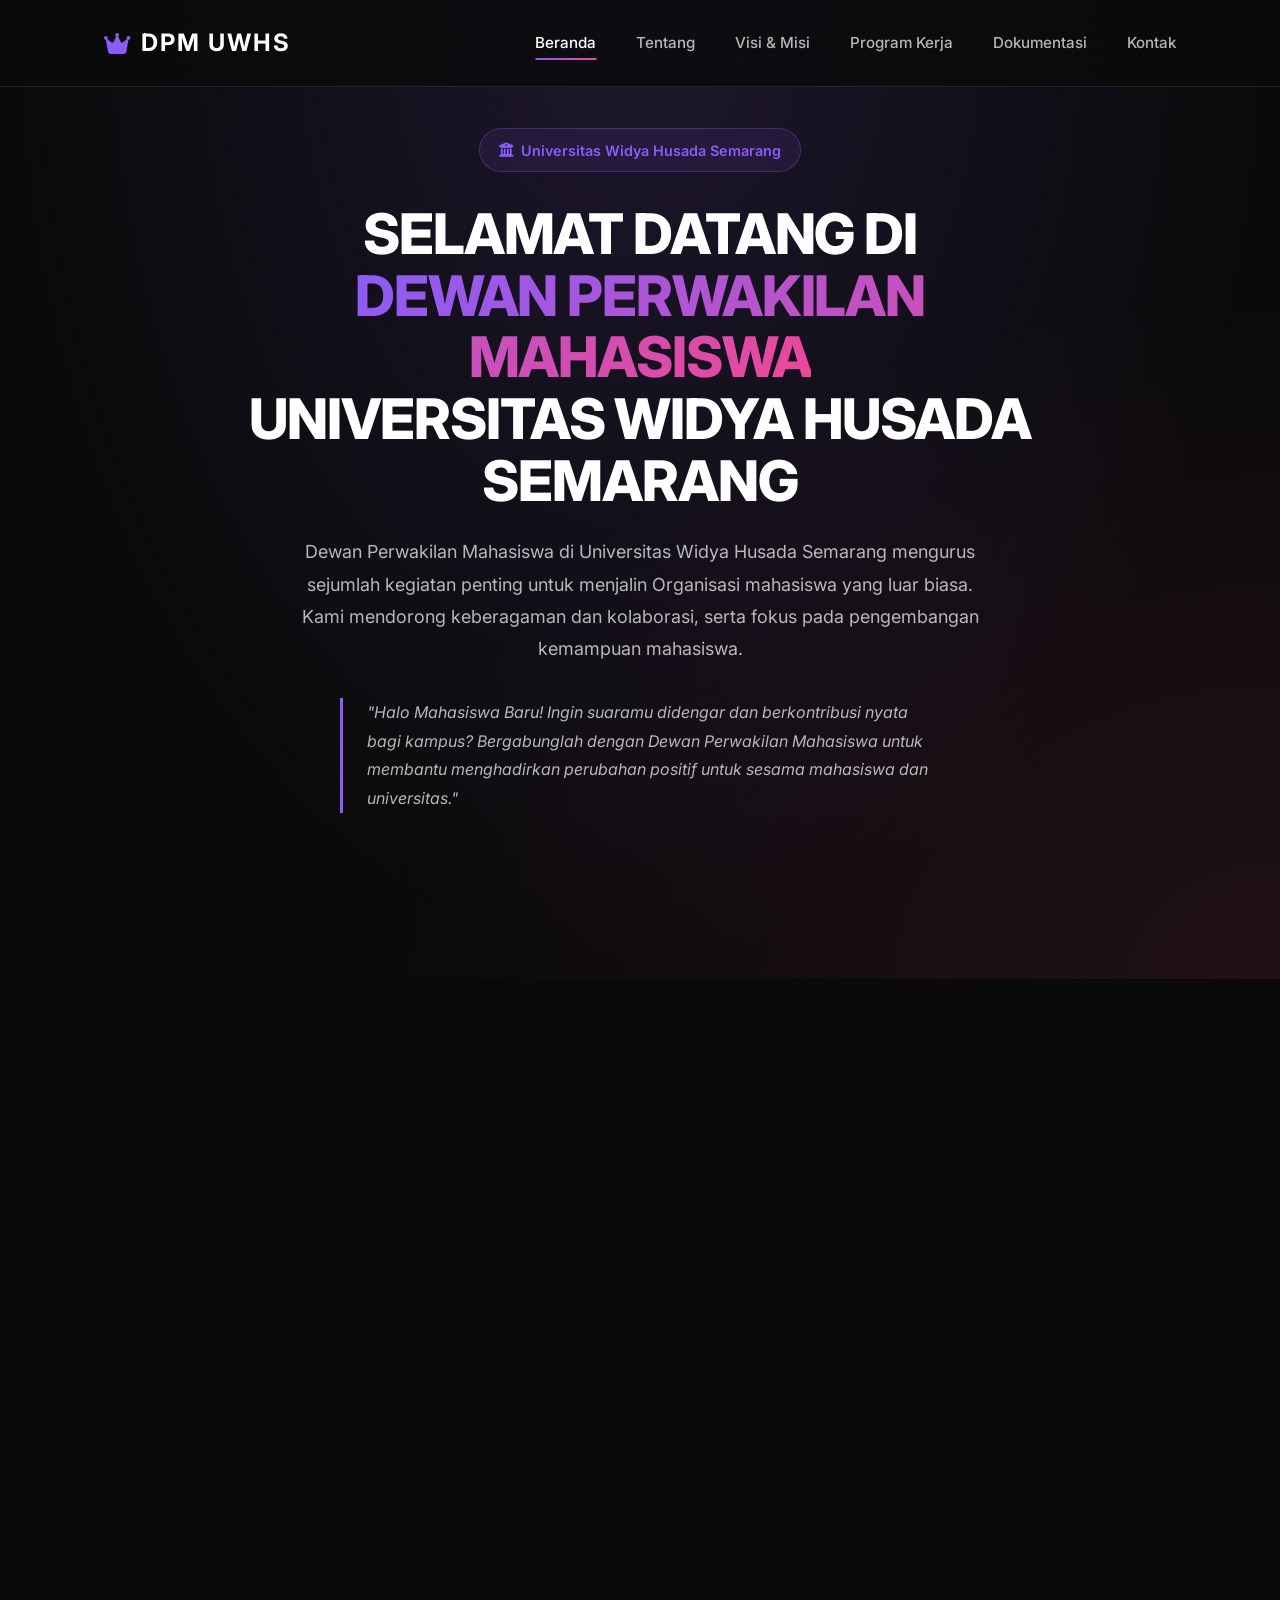
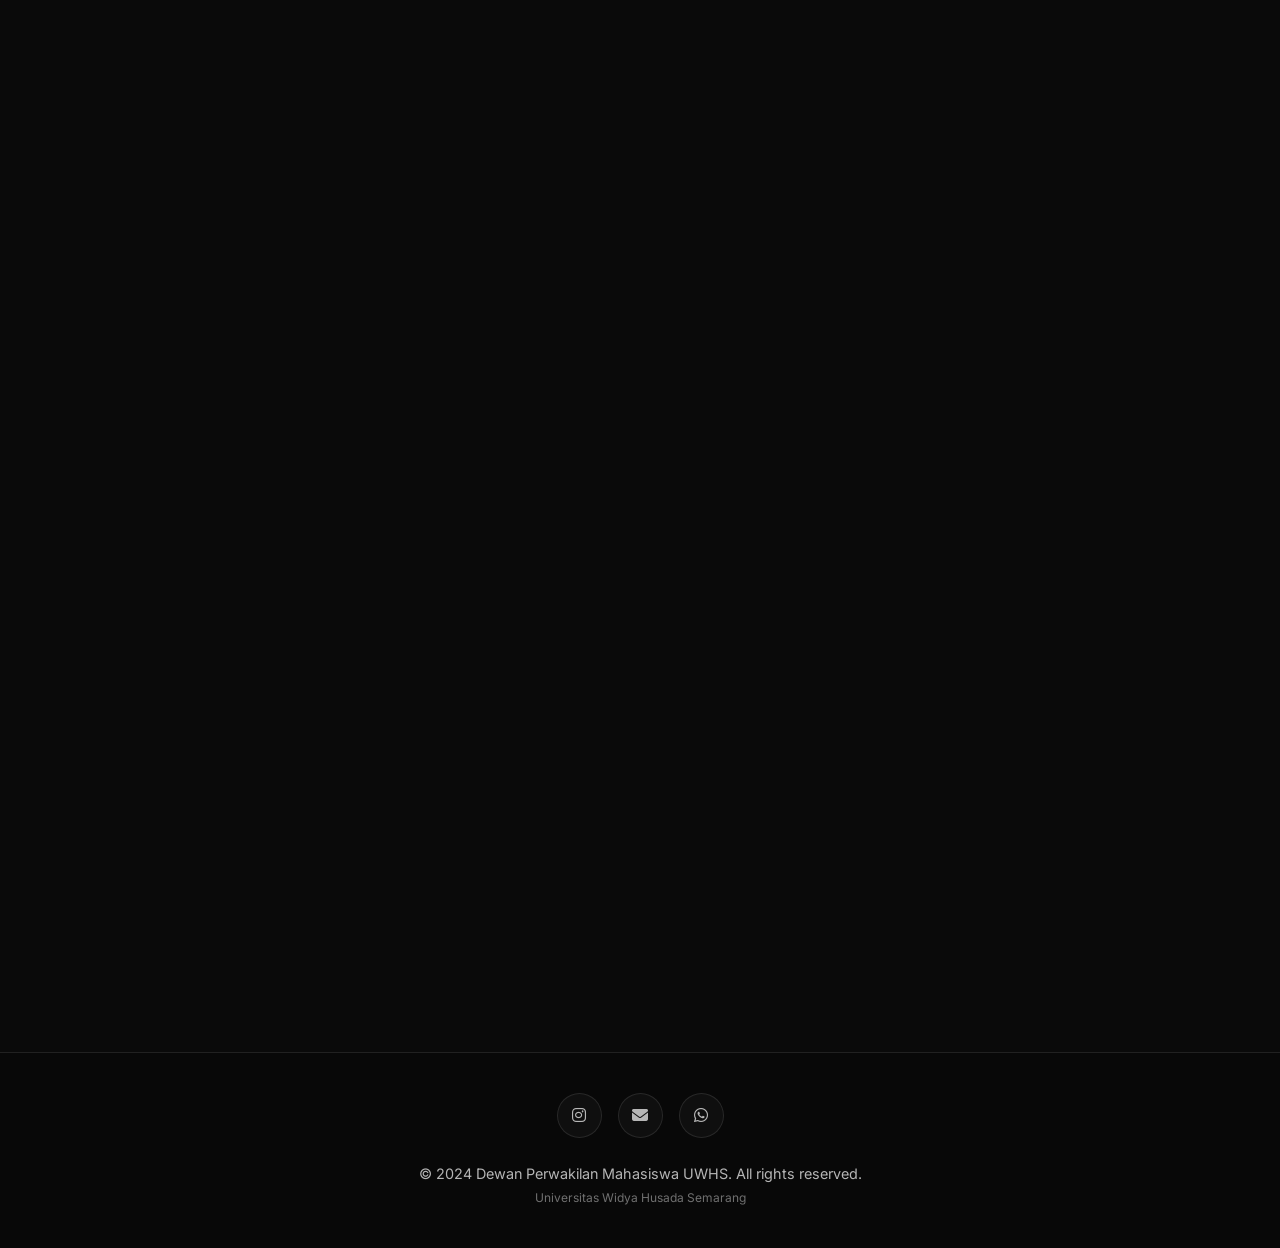
<file: new.index.html>
<!DOCTYPE html>
<html lang="id">
<head>
    <meta charset="UTF-8">
    <meta name="viewport" content="width=device-width, initial-scale=1.0">
    <title>DPM UWHS - Dewan Perwakilan Mahasiswa</title>
    <link href="https://cdnjs.cloudflare.com/ajax/libs/font-awesome/6.4.0/css/all.min.css" rel="stylesheet">
    <link href="https://fonts.googleapis.com/css2?family=Inter:wght@300;400;500;600;700;800&display=swap" rel="stylesheet">
    <style>
        :root {
            --primary: #6366f1;
            --secondary: #8b5cf6;
            --accent: #ec4899;
            --bg-dark: #0a0a0a;
            --bg-card: rgba(255, 255, 255, 0.03);
            --text-light: #ffffff;
            --text-gray: rgba(255,255,255,0.7);
            --border-color: rgba(255,255,255,0.1);
        }

        * {
            margin: 0;
            padding: 0;
            box-sizing: border-box;
        }

        html {
            scroll-behavior: smooth;
        }

        body {
            font-family: 'Inter', sans-serif;
            background-color: var(--bg-dark);
            color: var(--text-light);
            line-height: 1.6;
            overflow-x: hidden;
        }

        /* Scrollbar */
        ::-webkit-scrollbar {
            width: 8px;
        }
        ::-webkit-scrollbar-track {
            background: var(--bg-dark);
        }
        ::-webkit-scrollbar-thumb {
            background: linear-gradient(180deg, var(--secondary), var(--accent));
            border-radius: 4px;
        }

        /* ==========================================
           NAVIGATION - FIXED POSITIONING
           ========================================== */
        .nav-fixed {
            position: fixed;
            top: 0;
            left: 0;
            width: 100%;
            z-index: 1000;
            padding: 1.5rem 0;
            transition: all 0.4s cubic-bezier(0.4, 0, 0.2, 1);
            background: rgba(10, 10, 10, 0.8);
            backdrop-filter: blur(20px);
            -webkit-backdrop-filter: blur(20px);
            border-bottom: 1px solid rgba(255,255,255,0.1);
        }

        .nav-fixed.scrolled {
            padding: 1rem 0;
            background: rgba(10, 10, 10, 0.95);
            box-shadow: 0 10px 30px rgba(0,0,0,0.3);
        }

        .nav-container {
            max-width: 1200px;
            margin: 0 auto;
            padding: 0 5%;
            display: flex;
            justify-content: space-between;
            align-items: center;
        }

        .nav-brand {
            font-size: 1.5rem;
            font-weight: 700;
            color: white;
            text-decoration: none;
            letter-spacing: 2px;
            display: flex;
            align-items: center;
            gap: 0.5rem;
            transition: opacity 0.3s;
        }

        .nav-brand:hover {
            opacity: 0.8;
        }

        .nav-brand i {
            color: var(--secondary);
        }

        .nav-list {
            display: flex;
            list-style: none;
            gap: 2.5rem;
        }

        .nav-link {
            color: rgba(255,255,255,0.7);
            text-decoration: none;
            font-size: 0.95rem;
            font-weight: 500;
            position: relative;
            padding: 0.5rem 0;
            transition: all 0.3s;
        }

        .nav-link::before {
            content: '';
            position: absolute;
            bottom: 0;
            left: 50%;
            width: 0;
            height: 2px;
            background: linear-gradient(90deg, var(--secondary), var(--accent));
            transition: all 0.4s cubic-bezier(0.4, 0, 0.2, 1);
            transform: translateX(-50%);
        }

        .nav-link:hover,
        .nav-link.active {
            color: white;
        }

        .nav-link:hover::before,
        .nav-link.active::before {
            width: 100%;
        }

        /* Hamburger Menu */
        .nav-hamburger {
            display: none;
            flex-direction: column;
            justify-content: space-between;
            width: 28px;
            height: 20px;
            background: transparent;
            border: none;
            cursor: pointer;
            z-index: 1002;
            padding: 0;
        }

        .hamburger-line {
            display: block;
            width: 100%;
            height: 2px;
            background: white;
            border-radius: 2px;
            transition: all 0.4s cubic-bezier(0.68, -0.6, 0.32, 1.6);
            transform-origin: center;
        }

        .nav-hamburger.active .hamburger-line:nth-child(1) {
            transform: translateY(9px) rotate(45deg);
            background: var(--secondary);
        }

        .nav-hamburger.active .hamburger-line:nth-child(2) {
            opacity: 0;
            transform: scaleX(0);
        }

        .nav-hamburger.active .hamburger-line:nth-child(3) {
            transform: translateY(-9px) rotate(-45deg);
            background: var(--secondary);
        }

        /* Mobile Menu Overlay */
        .nav-overlay {
            position: fixed;
            inset: 0;
            background: rgba(0,0,0,0);
            backdrop-filter: blur(0px);
            z-index: 999;
            opacity: 0;
            visibility: hidden;
            transition: all 0.5s ease;
            pointer-events: none;
        }

        .nav-overlay.active {
            background: rgba(0,0,0,0.8);
            backdrop-filter: blur(10px);
            opacity: 1;
            visibility: visible;
            pointer-events: all;
        }

        /* Mobile Menu Panel */
        .nav-mobile-menu {
            position: fixed;
            top: 0;
            right: -100%;
            width: 80%;
            max-width: 400px;
            height: 100vh;
            background: rgba(10, 10, 10, 0.98);
            backdrop-filter: blur(20px);
            z-index: 1001;
            padding: 6rem 2rem 2rem;
            transition: right 0.4s cubic-bezier(0.4, 0, 0.2, 1);
            border-left: 1px solid var(--border-color);
            display: flex;
            flex-direction: column;
            gap: 1.5rem;
        }

        .nav-mobile-menu.active {
            right: 0;
        }

        .nav-mobile-menu .nav-link {
            font-size: 1.25rem;
            padding: 1rem 0;
            border-bottom: 1px solid var(--border-color);
        }

        /* Hero Section */
        .hero {
            min-height: 100vh;
            display: flex;
            align-items: center;
            justify-content: center;
            padding: 8rem 5% 5rem;
            position: relative;
            overflow: hidden;
            background: 
                radial-gradient(ellipse at top, rgba(139, 92, 246, 0.15), transparent 70%),
                radial-gradient(ellipse at bottom right, rgba(236, 72, 153, 0.1), transparent 50%);
        }

        .hero-content {
            max-width: 900px;
            text-align: center;
            position: relative;
            z-index: 1;
        }

        .greeting-badge {
            display: inline-flex;
            align-items: center;
            gap: 0.5rem;
            padding: 0.6rem 1.2rem;
            background: rgba(139, 92, 246, 0.1);
            border: 1px solid rgba(139, 92, 246, 0.3);
            border-radius: 50px;
            color: var(--secondary);
            font-weight: 600;
            font-size: 0.9rem;
            margin-bottom: 2rem;
        }

        .hero h1 {
            font-size: clamp(2rem, 5vw, 3.5rem);
            font-weight: 800;
            line-height: 1.1;
            margin-bottom: 1.5rem;
            letter-spacing: -0.02em;
        }

        .hero h1 span {
            background: linear-gradient(135deg, var(--secondary), var(--accent));
            -webkit-background-clip: text;
            -webkit-text-fill-color: transparent;
            background-clip: text;
        }

        .hero p {
            font-size: 1.125rem;
            color: var(--text-gray);
            margin-bottom: 1.5rem;
            max-width: 700px;
            margin-left: auto;
            margin-right: auto;
            line-height: 1.8;
        }

        .hero-quote {
            font-size: 1rem;
            font-style: italic;
            color: var(--text-gray);
            border-left: 3px solid var(--secondary);
            padding-left: 1.5rem;
            text-align: left;
            max-width: 600px;
            margin: 2rem auto;
            line-height: 1.8;
        }

        .btn-group {
            display: flex;
            gap: 1rem;
            justify-content: center;
            flex-wrap: wrap;
            margin-top: 2rem;
        }

        .btn {
            padding: 0.875rem 2rem;
            border-radius: 8px;
            font-weight: 600;
            text-decoration: none;
            transition: all 0.3s ease;
            border: none;
            cursor: pointer;
            font-size: 0.95rem;
            display: inline-flex;
            align-items: center;
            gap: 0.5rem;
        }

        .btn-primary {
            background: linear-gradient(135deg, var(--secondary), var(--accent));
            color: white;
            box-shadow: 0 4px 15px rgba(139, 92, 246, 0.4);
        }

        .btn-primary:hover {
            transform: translateY(-2px);
            box-shadow: 0 8px 25px rgba(139, 92, 246, 0.5);
        }

        .btn-outline {
            background: transparent;
            color: var(--text-light);
            border: 1.5px solid var(--border-color);
        }

        .btn-outline:hover {
            border-color: var(--secondary);
            background: rgba(139, 92, 246, 0.1);
            transform: translateY(-2px);
        }

        /* Section Styles */
        section {
            padding: 6rem 5%;
            position: relative;
        }

        .section-header {
            text-align: center;
            margin-bottom: 4rem;
        }

        .section-header h2 {
            font-size: 2.5rem;
            font-weight: 800;
            margin-bottom: 1rem;
            color: var(--text-light);
            letter-spacing: -0.02em;
        }

        .section-header p {
            color: var(--text-gray);
            max-width: 600px;
            margin: 0 auto;
            font-size: 1.1rem;
        }

        .gradient-line {
            width: 60px;
            height: 4px;
            background: linear-gradient(90deg, var(--secondary), var(--accent));
            margin: 1rem auto;
            border-radius: 2px;
        }

        /* ==========================================
           ATTRACTIVE ANIMATIONS
           ========================================== */
        
        /* Fade Up */
        .anim-fade-up {
            opacity: 0;
            transform: translateY(50px);
            transition: all 0.8s cubic-bezier(0.4, 0, 0.2, 1);
        }
        .anim-fade-up.visible {
            opacity: 1;
            transform: translateY(0);
        }

        /* Fade Down */
        .anim-fade-down {
            opacity: 0;
            transform: translateY(-50px);
            transition: all 0.8s cubic-bezier(0.4, 0, 0.2, 1);
        }
        .anim-fade-down.visible {
            opacity: 1;
            transform: translateY(0);
        }

        /* Slide Left */
        .anim-slide-left {
            opacity: 0;
            transform: translateX(-100px);
            transition: all 0.8s cubic-bezier(0.4, 0, 0.2, 1);
        }
        .anim-slide-left.visible {
            opacity: 1;
            transform: translateX(0);
        }

        /* Slide Right */
        .anim-slide-right {
            opacity: 0;
            transform: translateX(100px);
            transition: all 0.8s cubic-bezier(0.4, 0, 0.2, 1);
        }
        .anim-slide-right.visible {
            opacity: 1;
            transform: translateX(0);
        }

        /* Scale In */
        .anim-scale {
            opacity: 0;
            transform: scale(0.5);
            transition: all 0.8s cubic-bezier(0.68, -0.55, 0.265, 1.55);
        }
        .anim-scale.visible {
            opacity: 1;
            transform: scale(1);
        }

        /* Rotate In */
        .anim-rotate {
            opacity: 0;
            transform: rotate(-180deg) scale(0.5);
            transition: all 0.8s cubic-bezier(0.68, -0.55, 0.265, 1.55);
        }
        .anim-rotate.visible {
            opacity: 1;
            transform: rotate(0) scale(1);
        }

        /* Flip X */
        .anim-flip-x {
            opacity: 0;
            transform: perspective(400px) rotateX(90deg);
            transition: all 0.8s cubic-bezier(0.4, 0, 0.2, 1);
        }
        .anim-flip-x.visible {
            opacity: 1;
            transform: perspective(400px) rotateX(0);
        }

        /* Stagger Children - delay variants */
        .stagger-1 { transition-delay: 0.1s; }
        .stagger-2 { transition-delay: 0.2s; }
        .stagger-3 { transition-delay: 0.3s; }
        .stagger-4 { transition-delay: 0.4s; }
        .stagger-5 { transition-delay: 0.5s; }
        .stagger-6 { transition-delay: 0.6s; }

        /* About Section */
        .about-grid {
            display: grid;
            grid-template-columns: 1fr 1fr;
            gap: 4rem;
            align-items: start;
            max-width: 1200px;
            margin: 0 auto;
        }

        .about-content h3 {
            font-size: 1.75rem;
            margin-bottom: 1rem;
            color: var(--text-light);
            font-weight: 700;
        }

        .about-content p {
            color: var(--text-gray);
            margin-bottom: 1.25rem;
            line-height: 1.8;
            text-align: justify;
        }

        .glass-card {
            background: var(--bg-card);
            backdrop-filter: blur(20px);
            -webkit-backdrop-filter: blur(20px);
            border: 1px solid var(--border-color);
            border-radius: 16px;
            padding: 2rem;
            position: sticky;
            top: 100px;
        }

        .stats-grid {
            display: grid;
            grid-template-columns: repeat(2, 1fr);
            gap: 1rem;
        }

        .stat-item {
            text-align: center;
            padding: 1.5rem;
            background: rgba(255,255,255,0.03);
            border-radius: 12px;
            border: 1px solid var(--border-color);
            transition: all 0.3s ease;
        }

        .stat-item:hover {
            border-color: var(--secondary);
            transform: translateY(-2px);
            box-shadow: 0 10px 30px rgba(139, 92, 246, 0.1);
        }

        .stat-number {
            font-size: 2.5rem;
            font-weight: 800;
            background: linear-gradient(135deg, var(--secondary), var(--accent));
            -webkit-background-clip: text;
            -webkit-text-fill-color: transparent;
            background-clip: text;
        }

        .stat-label {
            color: var(--text-gray);
            font-size: 0.875rem;
            margin-top: 0.5rem;
        }

        .structure-img {
            width: 100%;
            max-width: 800px;
            height: 400px;
            background: linear-gradient(135deg, #1e1b4b, #312e81);
            border-radius: 16px;
            margin: 2rem auto;
            display: flex;
            align-items: center;
            justify-content: center;
            border: 2px dashed var(--border-color);
            color: var(--text-gray);
            font-size: 1.1rem;
            gap: 1rem;
            position: relative;
            overflow: hidden;
        }

        .structure-img::before {
            content: '';
            position: absolute;
            top: -50%;
            left: -50%;
            width: 200%;
            height: 200%;
            background: repeating-linear-gradient(
                45deg,
                transparent,
                transparent 10px,
                rgba(139, 92, 246, 0.03) 10px,
                rgba(139, 92, 246, 0.03) 20px
            );
            animation: slide 20s linear infinite;
        }

        @keyframes slide {
            0% { transform: translate(0, 0); }
            100% { transform: translate(50px, 50px); }
        }

        /* Visi Misi */
        .vm-container {
            max-width: 900px;
            margin: 0 auto;
        }

        .vm-card {
            background: var(--bg-card);
            border: 1px solid var(--border-color);
            border-radius: 16px;
            padding: 2.5rem;
            margin-bottom: 1.5rem;
            position: relative;
            overflow: hidden;
            transition: all 0.4s cubic-bezier(0.4, 0, 0.2, 1);
        }

        .vm-card:hover {
            transform: translateY(-5px) scale(1.02);
            border-color: rgba(139, 92, 246, 0.3);
            box-shadow: 0 20px 40px rgba(0,0,0,0.3);
        }

        .vm-card::before {
            content: '';
            position: absolute;
            top: 0;
            left: 0;
            width: 100%;
            height: 3px;
            background: linear-gradient(90deg, var(--secondary), var(--accent));
        }

        .vm-icon {
            font-size: 2.5rem;
            margin-bottom: 1rem;
            background: linear-gradient(135deg, var(--secondary), var(--accent));
            -webkit-background-clip: text;
            -webkit-text-fill-color: transparent;
            background-clip: text;
            display: inline-block;
            transition: transform 0.3s;
        }

        .vm-card:hover .vm-icon {
            transform: rotate(360deg) scale(1.2);
        }

        .vm-card h3 {
            font-size: 1.5rem;
            margin-bottom: 1rem;
            font-weight: 700;
        }

        .vm-card p, .vm-card li {
            color: var(--text-gray);
            line-height: 1.8;
        }

        .vm-card ul {
            list-style: none;
            padding: 0;
        }

        .vm-card li {
            padding-left: 1.5rem;
            position: relative;
            margin-bottom: 0.75rem;
        }

        .vm-card li::before {
            content: '›';
            position: absolute;
            left: 0;
            color: var(--secondary);
            font-weight: bold;
            font-size: 1.2rem;
        }

        /* Programs */
        .programs-grid {
            display: grid;
            grid-template-columns: repeat(auto-fit, minmax(350px, 1fr));
            gap: 2rem;
            max-width: 1200px;
            margin: 0 auto;
        }

        .program-card {
            background: var(--bg-card);
            border: 1px solid var(--border-color);
            border-radius: 16px;
            overflow: hidden;
            transition: all 0.4s cubic-bezier(0.4, 0, 0.2, 1);
            position: relative;
        }

        .program-card:hover {
            transform: translateY(-10px) scale(1.02);
            border-color: rgba(139, 92, 246, 0.3);
            box-shadow: 0 25px 50px rgba(0,0,0,0.4);
        }

        .program-image {
            width: 100%;
            height: 200px;
            background: linear-gradient(135deg, #1e1b4b, #312e81);
            display: flex;
            align-items: center;
            justify-content: center;
            font-size: 3rem;
            color: rgba(255,255,255,0.2);
            position: relative;
            overflow: hidden;
        }

        .program-image::after {
            content: '';
            position: absolute;
            top: 0;
            left: -100%;
            width: 100%;
            height: 100%;
            background: linear-gradient(90deg, transparent, rgba(255,255,255,0.1), transparent);
            transition: left 0.5s;
        }

        .program-card:hover .program-image::after {
            left: 100%;
        }

        .program-content {
            padding: 1.5rem;
        }

        .program-tag {
            display: inline-block;
            padding: 0.25rem 0.75rem;
            background: rgba(139, 92, 246, 0.1);
            color: var(--secondary);
            border-radius: 20px;
            font-size: 0.75rem;
            font-weight: 600;
            margin-bottom: 0.75rem;
            transition: all 0.3s;
        }

        .program-card:hover .program-tag {
            background: var(--secondary);
            color: white;
        }

        .program-card h3 {
            font-size: 1.25rem;
            margin-bottom: 0.75rem;
            color: var(--text-light);
            font-weight: 600;
        }

        .program-card p {
            color: var(--text-gray);
            font-size: 0.95rem;
            line-height: 1.6;
        }

        /* Gallery */
        .gallery-container {
            max-width: 1000px;
            margin: 0 auto;
        }

        .gallery-main {
            background: var(--bg-card);
            border: 1px solid var(--border-color);
            border-radius: 16px;
            overflow: hidden;
            position: relative;
            height: 500px;
            box-shadow: 0 25px 50px rgba(0,0,0,0.3);
        }

        .gallery-slide {
            position: absolute;
            width: 100%;
            height: 100%;
            opacity: 0;
            transition: all 0.6s cubic-bezier(0.4, 0, 0.2, 1);
            display: flex;
            align-items: center;
            justify-content: center;
            background: linear-gradient(135deg, #1e1b4b, #312e81);
            flex-direction: column;
            transform: scale(1.1);
        }

        .gallery-slide.active {
            opacity: 1;
            transform: scale(1);
        }

        .gallery-slide i {
            font-size: 5rem;
            color: rgba(255,255,255,0.2);
            margin-bottom: 2rem;
            transition: transform 0.3s;
        }

        .gallery-slide:hover i {
            transform: scale(1.1) rotate(5deg);
        }

        .gallery-caption {
            position: absolute;
            bottom: 0;
            left: 0;
            right: 0;
            padding: 2rem;
            background: linear-gradient(to top, rgba(0,0,0,0.9), transparent);
            transform: translateY(20px);
            opacity: 0;
            transition: all 0.4s;
        }

        .gallery-slide.active .gallery-caption {
            transform: translateY(0);
            opacity: 1;
        }

        .gallery-caption h4 {
            color: white;
            font-size: 1.5rem;
            margin-bottom: 0.5rem;
            font-weight: 600;
        }

        .gallery-caption p {
            color: var(--text-gray);
        }

        .gallery-nav {
            display: flex;
            justify-content: center;
            gap: 1rem;
            margin-top: 1.5rem;
        }

        .gallery-btn {
            width: 50px;
            height: 50px;
            border-radius: 50%;
            border: 1px solid var(--border-color);
            background: var(--bg-card);
            color: var(--text-light);
            cursor: pointer;
            transition: all 0.3s;
            display: flex;
            align-items: center;
            justify-content: center;
        }

        .gallery-btn:hover {
            background: var(--secondary);
            border-color: var(--secondary);
            transform: scale(1.1) rotate(10deg);
        }

        .gallery-dots {
            display: flex;
            gap: 0.5rem;
            margin-top: 1rem;
            justify-content: center;
        }

        .dot {
            width: 10px;
            height: 10px;
            border-radius: 50%;
            background: var(--border-color);
            cursor: pointer;
            transition: all 0.3s cubic-bezier(0.68, -0.55, 0.265, 1.55);
        }

        .dot.active {
            background: var(--secondary);
            width: 30px;
            border-radius: 5px;
        }

        /* Contact */
        .contact-container {
            max-width: 800px;
            margin: 0 auto;
        }

        .contact-grid {
            display: grid;
            grid-template-columns: repeat(3, 1fr);
            gap: 1.5rem;
            margin-bottom: 3rem;
        }

        .contact-item {
            text-align: center;
            padding: 2rem;
            background: var(--bg-card);
            border: 1px solid var(--border-color);
            border-radius: 16px;
            transition: all 0.4s cubic-bezier(0.4, 0, 0.2, 1);
            position: relative;
            overflow: hidden;
        }

        .contact-item::before {
            content: '';
            position: absolute;
            top: 0;
            left: 0;
            width: 100%;
            height: 0;
            background: linear-gradient(180deg, rgba(139, 92, 246, 0.1), transparent);
            transition: height 0.4s;
        }

        .contact-item:hover::before {
            height: 100%;
        }

        .contact-item:hover {
            transform: translateY(-5px) scale(1.05);
            border-color: var(--secondary);
        }

        .contact-icon {
            width: 60px;
            height: 60px;
            border-radius: 50%;
            background: linear-gradient(135deg, var(--secondary), var(--accent));
            display: flex;
            align-items: center;
            justify-content: center;
            margin: 0 auto 1rem;
            font-size: 1.5rem;
            color: white;
            transition: transform 0.3s;
        }

        .contact-item:hover .contact-icon {
            transform: rotate(360deg) scale(1.1);
        }

        .contact-item h4 {
            margin-bottom: 0.5rem;
            color: var(--text-light);
            font-size: 1rem;
        }

        .contact-item p, .contact-item a {
            color: var(--text-gray);
            text-decoration: none;
            font-size: 0.9rem;
            transition: color 0.3s;
            word-break: break-word;
        }

        .contact-item a:hover {
            color: var(--secondary);
        }

        .form-container {
            background: var(--bg-card);
            border: 1px solid var(--border-color);
            border-radius: 16px;
            padding: 2.5rem;
            position: relative;
            overflow: hidden;
        }

        .form-container::before {
            content: '';
            position: absolute;
            top: -50%;
            left: -50%;
            width: 200%;
            height: 200%;
            background: radial-gradient(circle, rgba(139, 92, 246, 0.03) 0%, transparent 70%);
            animation: rotate 30s linear infinite;
        }

        @keyframes rotate {
            from { transform: rotate(0deg); }
            to { transform: rotate(360deg); }
        }

        .form-group {
            margin-bottom: 1.25rem;
            position: relative;
            z-index: 1;
        }

        .form-group label {
            display: block;
            margin-bottom: 0.5rem;
            color: var(--text-light);
            font-weight: 500;
            font-size: 0.9rem;
        }

        .form-control {
            width: 100%;
            padding: 0.875rem 1rem;
            background: rgba(255,255,255,0.05);
            border: 1px solid var(--border-color);
            border-radius: 8px;
            color: var(--text-light);
            font-family: inherit;
            font-size: 0.95rem;
            transition: all 0.3s;
        }

        .form-control:focus {
            outline: none;
            border-color: var(--secondary);
            background: rgba(255,255,255,0.08);
            box-shadow: 0 0 20px rgba(139, 92, 246, 0.1);
        }

        .form-control::placeholder {
            color: rgba(148, 163, 184, 0.4);
        }

        textarea.form-control {
            resize: vertical;
            min-height: 100px;
        }

        .alert {
            padding: 1rem;
            border-radius: 8px;
            margin-bottom: 1.5rem;
            display: none;
            font-size: 0.9rem;
            position: relative;
            z-index: 1;
        }

        .alert-success {
            background: rgba(34, 197, 94, 0.1);
            border: 1px solid rgba(34, 197, 94, 0.2);
            color: #4ade80;
        }

        /* Footer */
        footer {
            background: rgba(0,0,0,0.2);
            border-top: 1px solid var(--border-color);
            padding: 2.5rem 5%;
            text-align: center;
        }

        .social-links {
            display: flex;
            justify-content: center;
            gap: 1rem;
            margin-bottom: 1.5rem;
        }

        .social-links a {
            width: 45px;
            height: 45px;
            border-radius: 50%;
            background: var(--bg-card);
            border: 1px solid var(--border-color);
            display: flex;
            align-items: center;
            justify-content: center;
            color: var(--text-gray);
            text-decoration: none;
            transition: all 0.4s cubic-bezier(0.68, -0.55, 0.265, 1.55);
            position: relative;
            overflow: hidden;
        }

        .social-links a::before {
            content: '';
            position: absolute;
            top: 0;
            left: 0;
            width: 100%;
            height: 100%;
            background: linear-gradient(135deg, var(--secondary), var(--accent));
            opacity: 0;
            transition: opacity 0.3s;
            z-index: 0;
        }

        .social-links a:hover::before {
            opacity: 1;
        }

        .social-links a:hover {
            transform: translateY(-5px) rotate(360deg);
            border-color: transparent;
        }

        .social-links a i {
            position: relative;
            z-index: 1;
            transition: color 0.3s;
        }

        .social-links a:hover i {
            color: white;
        }

        .footer-text {
            color: var(--text-gray);
            font-size: 0.9rem;
        }

        /* Responsive */
        @media (max-width: 768px) {
            .nav-hamburger {
                display: flex;
            }
            
            .nav-list {
                display: none;
            }

            .about-grid {
                grid-template-columns: 1fr;
                gap: 2rem;
            }

            .glass-card {
                position: relative;
                top: 0;
            }

            .programs-grid {
                grid-template-columns: 1fr;
            }

            .contact-grid {
                grid-template-columns: 1fr;
            }

            .gallery-main {
                height: 350px;
            }

            section {
                padding: 4rem 5%;
            }

            .hero h1 {
                font-size: 1.75rem;
            }
        }
    </style>
</head>
<body>

    <!-- Navigation -->
    <nav class="nav-fixed" id="navbar">
        <div class="nav-container">
            <a href="#" class="nav-brand">
                <i class="fas fa-crown"></i> DPM UWHS
            </a>
            
            <ul class="nav-list">
                <li><a href="#home" class="nav-link active">Beranda</a></li>
                <li><a href="#about" class="nav-link">Tentang</a></li>
                <li><a href="#visimisi" class="nav-link">Visi & Misi</a></li>
                <li><a href="#programs" class="nav-link">Program Kerja</a></li>
                <li><a href="#gallery" class="nav-link">Dokumentasi</a></li>
                <li><a href="#contact" class="nav-link">Kontak</a></li>
            </ul>

            <button class="nav-hamburger" id="navHamburger">
                <span class="hamburger-line"></span>
                <span class="hamburger-line"></span>
                <span class="hamburger-line"></span>
            </button>
        </div>
    </nav>

    <!-- Mobile Overlay -->
    <div class="nav-overlay" id="navOverlay"></div>
    
    <!-- Mobile Menu -->
    <div class="nav-mobile-menu" id="navMobileMenu">
        <a href="#home" class="nav-link">Beranda</a>
        <a href="#about" class="nav-link">Tentang</a>
        <a href="#visimisi" class="nav-link">Visi & Misi</a>
        <a href="#programs" class="nav-link">Program Kerja</a>
        <a href="#gallery" class="nav-link">Dokumentasi</a>
        <a href="#contact" class="nav-link">Kontak</a>
    </div>

    <!-- Hero Section -->
    <section class="hero" id="home">
        <div class="hero-content">
            <div class="greeting-badge anim-fade-down">
                <i class="fas fa-university"></i> Universitas Widya Husada Semarang
            </div>
            <h1 class="anim-scale">
                SELAMAT DATANG DI<br>
                <span>DEWAN PERWAKILAN MAHASISWA</span><br>
                UNIVERSITAS WIDYA HUSADA SEMARANG
            </h1>
            <p class="anim-fade-up stagger-1">
                Dewan Perwakilan Mahasiswa di Universitas Widya Husada Semarang mengurus sejumlah kegiatan penting untuk menjalin Organisasi mahasiswa yang luar biasa. Kami mendorong keberagaman dan kolaborasi, serta fokus pada pengembangan kemampuan mahasiswa.
            </p>
            <div class="hero-quote anim-slide-left stagger-2">
                "Halo Mahasiswa Baru! Ingin suaramu didengar dan berkontribusi nyata bagi kampus? Bergabunglah dengan Dewan Perwakilan Mahasiswa untuk membantu menghadirkan perubahan positif untuk sesama mahasiswa dan universitas."
            </div>
            <div class="btn-group anim-fade-up stagger-3">
                <a href="#programs" class="btn btn-primary">
                    <i class="fas fa-rocket"></i> Lihat Program Kerja
                </a>
                <a href="#contact" class="btn btn-outline">
                    <i class="fas fa-envelope"></i> Hubungi Kami
                </a>
            </div>
        </div>
    </section>

    <!-- About Section -->
    <section id="about">
        <div class="section-header">
            <h2 class="anim-flip-x">Tentang DPM</h2>
            <div class="gradient-line anim-scale"></div>
            <p class="anim-fade-up">Tak kenal maka kenalan dulu yuk dengan kami</p>
        </div>
        
        <div class="about-grid">
            <div class="about-content">
                <h3 class="anim-slide-left">Apa itu DPM?</h3>
                <p class="anim-fade-up stagger-1">
                    DPM singkatan dari Dewan Perwakilan Mahasiswa adalah Organisasi Mahasiswa di bidang legislatif tertinggi di Universitas Widya Husada Semarang. DPM tertulis didalam buku pedoman organisasi kemahasiswaan UWHS, BAB II tentang Organisasi Kemahasiswaan.
                </p>
                <p class="anim-fade-up stagger-2">
                    Dalam lingkup Sekolah Tinggi/Universitas, Organisasi merupakan wadah atau tempat berkumpulnya Mahasiswa dengan 3 sistematis yaitu terpimpin, terkendali/terencana, serta rasional dalam memanfaatkan segala sumber daya yang baik dengan metode, material & lingkungan.
                </p>
                <p class="anim-fade-up stagger-3">
                    Dewan Perwakilan Mahasiswa memiliki peran yang penting dalam menjaga kepentingan dan kesejahteraan mahasiswa di kampus. DPM juga memiliki fungsi sebagai jembatan komunikasi antara mahasiswa dengan pihak Kampus dan Pemerintah.
                </p>
            </div>
            <div class="about-visual anim-slide-right">
                <div class="glass-card">
                    <div class="stats-grid">
                        <div class="stat-item anim-scale stagger-1">
                            <div class="stat-number">6</div>
                            <div class="stat-label">Program Kerja</div>
                        </div>
                        <div class="stat-item anim-scale stagger-2">
                            <div class="stat-number">3</div>
                            <div class="stat-label">Komisi</div>
                        </div>
                        <div class="stat-item anim-scale stagger-3">
                            <div class="stat-number">100+</div>
                            <div class="stat-label">Anggota Aktif</div>
                        </div>
                        <div class="stat-item anim-scale stagger-4">
                            <div class="stat-number">2023</div>
                            <div class="stat-label">Tahun Berdiri</div>
                        </div>
                    </div>
                </div>
            </div>
        </div>

        <div style="margin-top: 4rem;">
            <div class="section-header">
                <h3 class="anim-rotate">Struktur Organisasi</h3>
            </div>
            <div class="structure-img anim-scale">
                <i class="fas fa-sitemap"></i>
                <span>Struktur Organisasi DPM UWHS</span>
            </div>
        </div>
    </section>

    <!-- Vision Mission Section -->
    <section id="visimisi" style="background: rgba(0,0,0,0.2);">
        <div class="section-header">
            <h2 class="anim-flip-x">Visi & Misi</h2>
            <div class="gradient-line anim-scale"></div>
            <p class="anim-fade-up">Menjadikan DPM sebagai organisasi legislatif profesional dengan landasan kekeluargaan</p>
        </div>

        <div class="vm-container">
            <div class="vm-card anim-slide-left">
                <div class="vm-icon">
                    <i class="fas fa-eye"></i>
                </div>
                <h3>Visi</h3>
                <p>
                    Menjadikan DPM Universitas Widya Husada Semarang Sebagai Organisasi Legislatif Profesional Dengan Landasan Kekeluargaan.
                </p>
            </div>

            <div class="vm-card anim-slide-right">
                <div class="vm-icon">
                    <i class="fas fa-bullseye"></i>
                </div>
                <h3>Misi</h3>
                <ul>
                    <li>Mengoptimalkan peran DPM sebagai perantara dalam menyampaikan aspirasi Mahasiswa.</li>
                    <li>Memaksimalkan kualitas pelayanan dalam controlling, budgeting, dan legislating tingkat fakultas.</li>
                    <li>Menjalin kerja sama, hubungan yang harmonis, antar sesama Ormawa.</li>
                </ul>
            </div>

            <div class="vm-card anim-slide-left">
                <div class="vm-icon">
                    <i class="fas fa-tasks"></i>
                </div>
                <h3>Tujuan DPM</h3>
                <ul>
                    <li>Mengemukakan aspirasi dan kepentingan mahasiswa kepada pihak kampus dan pemerintah.</li>
                    <li>Mengawasi dan mengontrol kebijakan kampus yang berdampak pada mahasiswa.</li>
                    <li>Membantu memecahkan permasalahan yang dihadapi oleh mahasiswa.</li>
                    <li>Mengkoordinasikan kegiatan dan program-program yang berkaitan dengan Mahasiswa.</li>
                </ul>
            </div>
        </div>
    </section>

    <!-- Programs Section -->
    <section id="programs">
        <div class="section-header">
            <h2 class="anim-flip-x">Program Kerja</h2>
            <div class="gradient-line anim-scale"></div>
            <p class="anim-fade-up">Berikut adalah Program Kerja Kami yang sedang dan telah berlangsung</p>
        </div>

        <div class="programs-grid">
            <div class="program-card anim-scale stagger-1">
                <div class="program-image">
                    <i class="fas fa-coins"></i>
                </div>
                <div class="program-content">
                    <span class="program-tag">Proker 1</span>
                    <h3>Sosialisasi Anggaran Dana</h3>
                    <p>Sosialisasi Anggaran Dana adalah program kerja yang dimaksudkan untuk menjadi narahubung kemahasiswaan dengan organisasi mahasiswa Universitas Widya Husada Semarang.</p>
                </div>
            </div>

            <div class="program-card anim-scale stagger-2">
                <div class="program-image">
                    <i class="fas fa-users-cog"></i>
                </div>
                <div class="program-content">
                    <span class="program-tag">Proker 2</span>
                    <h3>Latihan Dasar Organisasi</h3>
                    <p>Latihan Dasar Organisasi (LDO) merupakan program kerja eksternal yang bertujuan untuk mendidik anggota organisasi tentang keorganisasian, kepemimpinan, manajemen waktu dan pemecahan masalah.</p>
                </div>
            </div>

            <div class="program-card anim-scale stagger-3">
                <div class="program-image">
                    <i class="fas fa-gavel"></i>
                </div>
                <div class="program-content">
                    <span class="program-tag">Proker 3</span>
                    <h3>Kelas Legislatif</h3>
                    <p>Kelas Legislatif adalah program kerja yang dimaksudkan untuk memberikan pelatihan mengenai Siomas, Alur Proposal, Proposal, LPJ Kegiatan, LPJ Keuangan dan LPJ tahunan.</p>
                </div>
            </div>

            <div class="program-card anim-scale stagger-4">
                <div class="program-image">
                    <i class="fas fa-comments"></i>
                </div>
                <div class="program-content">
                    <span class="program-tag">Proker 4</span>
                    <h3>Diskusi Terbuka</h3>
                    <p>Diskusi Terbuka adalah program kerja yang dimaksudkan untuk menyalurkan atau memberikan wadah dalam penyampaian aspirasi, keluhan, masukan, atau kritikan kepada seluruh mahasiswa.</p>
                </div>
            </div>

            <div class="program-card anim-scale stagger-5">
                <div class="program-image">
                    <i class="fas fa-user-plus"></i>
                </div>
                <div class="program-content">
                    <span class="program-tag">Proker 5</span>
                    <h3>Open Recruitment</h3>
                    <p>Open Recruitment adalah program kerja untuk merekrut mahasiswa Universitas Widya Husada dan menjadikannya sebagai penerus Organisasi Dewan Perwakilan Mahasiswa.</p>
                </div>
            </div>

            <div class="program-card anim-scale stagger-6">
                <div class="program-image">
                    <i class="fas fa-vote-yea"></i>
                </div>
                <div class="program-content">
                    <span class="program-tag">Proker 6</span>
                    <h3>Pemilu Raya</h3>
                    <p>Pemira adalah program kerja wajib sebagai penentuan ketua dan wakil ketua kepengurusan DPM dan BEM yang dimulai dari Debat, Voting, Pelantikan, dan Dokumentasi.</p>
                </div>
            </div>
        </div>
    </section>

    <!-- Gallery Section -->
    <section id="gallery" style="background: rgba(0,0,0,0.2);">
        <div class="section-header">
            <h2 class="anim-flip-x">Dokumentasi</h2>
            <div class="gradient-line anim-scale"></div>
            <p class="anim-fade-up">Momen-momen berharga dari kegiatan DPM UWHS</p>
        </div>

        <div class="gallery-container anim-scale">
            <div class="gallery-main">
                <div class="gallery-slide active">
                    <i class="fas fa-hand-holding-usd"></i>
                    <div class="gallery-caption">
                        <h4>Sosialisasi Anggaran Dana</h4>
                        <p>Kegiatan sosialisasi pengelolaan anggaran untuk ORMAWA</p>
                    </div>
                </div>
                <div class="gallery-slide">
                    <i class="fas fa-graduation-cap"></i>
                    <div class="gallery-caption">
                        <h4>Latihan Dasar Organisasi</h4>
                        <p>Pelatihan pembentukan karakter keorganisasian mahasiswa</p>
                    </div>
                </div>
                <div class="gallery-slide">
                    <i class="fas fa-book-open"></i>
                    <div class="gallery-caption">
                        <h4>Kelas Legislatif</h4>
                        <p>Pembelajaran tata tertib dan administrasi organisasi</p>
                    </div>
                </div>
                <div class="gallery-slide">
                    <i class="fas fa-microphone-alt"></i>
                    <div class="gallery-caption">
                        <h4>Diskusi Terbuka</h4>
                        <p>Wadah aspirasi dan silaturahmi antar mahasiswa</p>
                    </div>
                </div>
                <div class="gallery-slide">
                    <i class="fas fa-bullhorn"></i>
                    <div class="gallery-caption">
                        <h4>Open Recruitment</h4>
                        <p>Penerimaan anggota baru DPM periode berjalan</p>
                    </div>
                </div>
                <div class="gallery-slide">
                    <i class="fas fa-check-circle"></i>
                    <div class="gallery-caption">
                        <h4>Pemilu Raya</h4>
                        <p>Pemilihan ketua dan wakil ketua DPM & BEM</p>
                    </div>
                </div>
            </div>

            <div class="gallery-nav">
                <button class="gallery-btn" onclick="changeSlide(-1)">
                    <i class="fas fa-chevron-left"></i>
                </button>
                <button class="gallery-btn" onclick="changeSlide(1)">
                    <i class="fas fa-chevron-right"></i>
                </button>
            </div>

            <div class="gallery-dots">
                <span class="dot active" onclick="currentSlide(1)"></span>
                <span class="dot" onclick="currentSlide(2)"></span>
                <span class="dot" onclick="currentSlide(3)"></span>
                <span class="dot" onclick="currentSlide(4)"></span>
                <span class="dot" onclick="currentSlide(5)"></span>
                <span class="dot" onclick="currentSlide(6)"></span>
            </div>
        </div>
    </section>

    <!-- Contact Section -->
    <section id="contact">
        <div class="section-header">
            <h2 class="anim-flip-x">Hubungi Kami</h2>
            <div class="gradient-line anim-scale"></div>
            <p class="anim-fade-up">Silakan hubungi kami melalui kontak berikut atau kirim pesan langsung</p>
        </div>

        <div class="contact-container">
            <div class="contact-grid">
                <div class="contact-item anim-rotate stagger-1">
                    <div class="contact-icon">
                        <i class="fas fa-phone"></i>
                    </div>
                    <h4>Telepon</h4>
                    <p>+62 895-7070-07040 (Anisa)</p>
                    <p>+62 895-3671-90915 (Adinda)</p>
                </div>
                <div class="contact-item anim-rotate stagger-2">
                    <div class="contact-icon">
                        <i class="fas fa-envelope"></i>
                    </div>
                    <h4>Email</h4>
                    <a href="mailto:dewanperwakilanmahasiswauwhs@gmail.com">
                        dewanperwakilanmahasiswauwhs@gmail.com
                    </a>
                </div>
                <div class="contact-item anim-rotate stagger-3">
                    <div class="contact-icon">
                        <i class="fab fa-instagram"></i>
                    </div>
                    <h4>Instagram</h4>
                    <a href="https://www.instagram.com/dpm.uwhs/" target="_blank">@dpm.uwhs</a>
                </div>
            </div>

            <div class="form-container anim-fade-up">
                <div class="alert alert-success" id="alertBox">
                    <strong>Terima Kasih!</strong> Pesan Anda Sudah Berhasil Kami Terima.
                </div>
                <h3 style="margin-bottom: 1.5rem; text-align: center;">Kirim Pesan</h3>
                <form id="messageForm">
                    <div style="display: grid; grid-template-columns: 1fr 1fr; gap: 1rem;">
                        <div class="form-group">
                            <label for="nama">Nama Lengkap</label>
                            <input type="text" class="form-control" name="nama" id="nama" required minlength="5" placeholder="Masukkan nama lengkap">
                        </div>
                        <div class="form-group">
                            <label for="prodi">Program Studi</label>
                            <input type="text" class="form-control" name="prodi" id="prodi" required placeholder="D3/S1 Example">
                        </div>
                    </div>
                    <div class="form-group">
                        <label for="email">Email</label>
                        <input type="email" class="form-control" name="email" id="email" required placeholder="nama@example.com">
                    </div>
                    <div class="form-group">
                        <label for="pesan">Pesan</label>
                        <textarea class="form-control" name="pesan" id="pesan" required placeholder="Tulis pesan Anda di sini..." rows="4"></textarea>
                    </div>
                    <button type="submit" class="btn btn-primary" style="width: 100%;">
                        <i class="fas fa-paper-plane"></i> Kirim Pesan
                    </button>
                </form>
            </div>
        </div>
    </section>

    <!-- Footer -->
    <footer>
        <div class="social-links">
            <a href="https://www.instagram.com/dpm.uwhs/" target="_blank" title="Instagram">
                <i class="fab fa-instagram"></i>
            </a>
            <a href="mailto:dewanperwakilanmahasiswauwhs@gmail.com" title="Email">
                <i class="fas fa-envelope"></i>
            </a>
            <a href="https://wa.me/+6289570700704" target="_blank" title="WhatsApp">
                <i class="fab fa-whatsapp"></i>
            </a>
        </div>
        <p class="footer-text">
            © 2024 Dewan Perwakilan Mahasiswa UWHS. All rights reserved.<br>
            <small style="opacity: 0.6;">Universitas Widya Husada Semarang</small>
        </p>
    </footer>

    <script>
        // Navbar scroll effect
        const navbar = document.getElementById('navbar');
        window.addEventListener('scroll', () => {
            if (window.scrollY > 50) {
                navbar.classList.add('scrolled');
            } else {
                navbar.classList.remove('scrolled');
            }
        });

        // Mobile menu toggle
        const navHamburger = document.getElementById('navHamburger');
        const navMobileMenu = document.getElementById('navMobileMenu');
        const navOverlay = document.getElementById('navOverlay');
        const mobileLinks = document.querySelectorAll('.nav-mobile-menu .nav-link');

        function toggleMenu() {
            navHamburger.classList.toggle('active');
            navMobileMenu.classList.toggle('active');
            navOverlay.classList.toggle('active');
            document.body.style.overflow = navMobileMenu.classList.contains('active') ? 'hidden' : '';
        }

        navHamburger.addEventListener('click', toggleMenu);
        navOverlay.addEventListener('click', toggleMenu);

        mobileLinks.forEach(link => {
            link.addEventListener('click', toggleMenu);
        });

        // Active nav link on scroll
        const sections = document.querySelectorAll('section');
        const navLinkElements = document.querySelectorAll('.nav-list .nav-link');

        window.addEventListener('scroll', () => {
            let current = '';
            sections.forEach(section => {
                const sectionTop = section.offsetTop;
                if (scrollY >= (sectionTop - 200)) {
                    current = section.getAttribute('id');
                }
            });

            navLinkElements.forEach(link => {
                link.classList.remove('active');
                if (link.getAttribute('href').slice(1) === current) {
                    link.classList.add('active');
                }
            });
        });

        // ATTRACTIVE ANIMATIONS - REPEAT ON SCROLL (UP & DOWN)
        const observerOptions = {
            root: null,
            rootMargin: '0px',
            threshold: 0.1
        };

        const observer = new IntersectionObserver((entries) => {
            entries.forEach(entry => {
                if (entry.isIntersecting) {
                    // Element is visible - add animation class
                    entry.target.classList.add('visible');
                } else {
                    // Element is not visible - remove animation class so it can animate again
                    entry.target.classList.remove('visible');
                }
            });
        }, observerOptions);

        // Observe all animated elements
        const animatedElements = document.querySelectorAll(
            '.anim-fade-up, .anim-fade-down, .anim-slide-left, .anim-slide-right, ' +
            '.anim-scale, .anim-rotate, .anim-flip-x'
        );
        
        animatedElements.forEach((el) => {
            observer.observe(el);
        });

        // Gallery Carousel
        let slideIndex = 1;
        
        function changeSlide(n) {
            showSlide(slideIndex += n);
        }

        function currentSlide(n) {
            showSlide(slideIndex = n);
        }

        function showSlide(n) {
            const slides = document.getElementsByClassName('gallery-slide');
            const dots = document.getElementsByClassName('dot');
            
            if (n > slides.length) slideIndex = 1;
            if (n < 1) slideIndex = slides.length;
            
            for (let i = 0; i < slides.length; i++) {
                slides[i].classList.remove('active');
            }
            
            for (let i = 0; i < dots.length; i++) {
                dots[i].classList.remove('active');
            }
            
            slides[slideIndex - 1].classList.add('active');
            dots[slideIndex - 1].classList.add('active');
        }

        // Auto slide
        setInterval(() => {
            changeSlide(1);
        }, 5000);

        // Form handling
        const form = document.getElementById('messageForm');
        const alertBox = document.getElementById('alertBox');

        form.addEventListener('submit', (e) => {
            e.preventDefault();
            alertBox.style.display = 'block';
            form.reset();
            setTimeout(() => {
                alertBox.style.display = 'none';
            }, 5000);
        });

        // Smooth scroll for all anchor links
        document.querySelectorAll('a[href^="#"]').forEach(anchor => {
            anchor.addEventListener('click', function (e) {
                e.preventDefault();
                const target = document.querySelector(this.getAttribute('href'));
                if (target) {
                    target.scrollIntoView({
                        behavior: 'smooth',
                        block: 'start'
                    });
                }
            });
        });
    </script>
</body>
</html>
</file>
